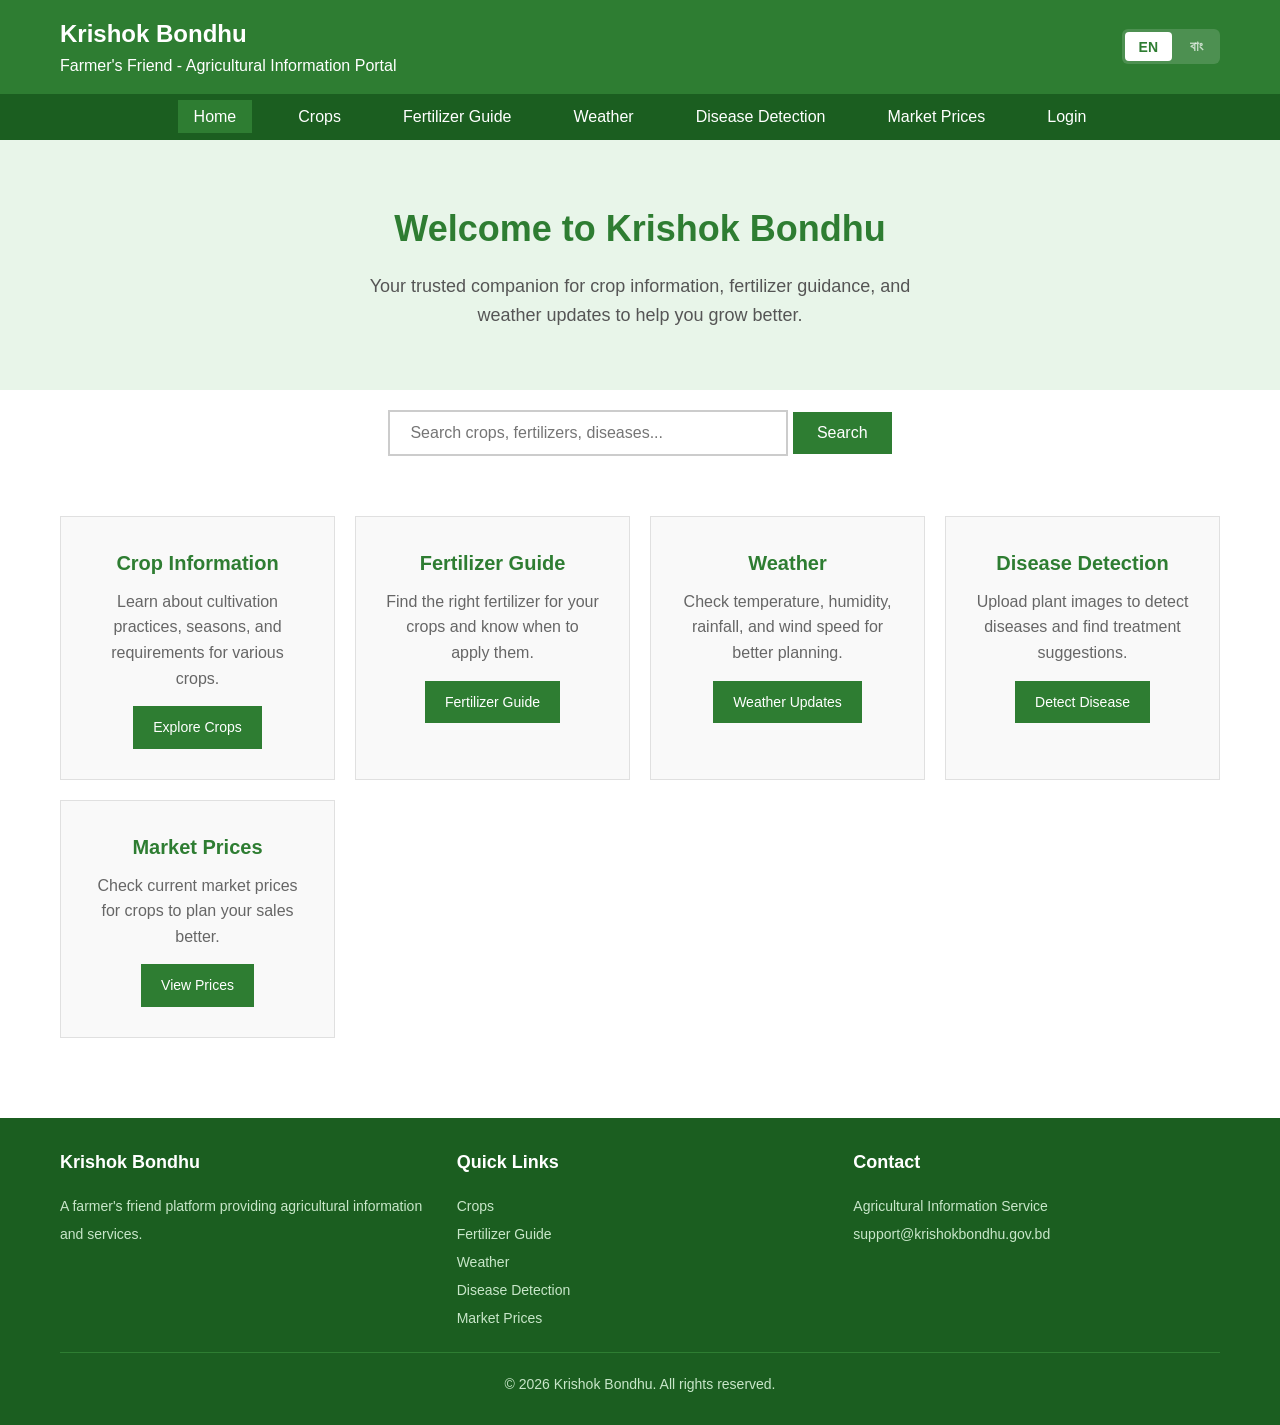
<file: index.html>
<!DOCTYPE html>
<html lang="en">
<head>
    <meta charset="UTF-8">
    <meta name="viewport" content="width=device-width, initial-scale=1.0">
    <title>Krishok Bondhu - Farmer's Friend</title>
    <link rel="stylesheet" href="css/style.css">
</head>
<body>

    <!-- Header -->
    <header class="header">
        <div class="container">
            <div class="header-left">
                <div class="header-logo" data-i18n="site_name">Krishok Bondhu</div>
                <p data-i18n="site_tagline">Farmer's Friend - Agricultural Information Portal</p>
            </div>
            <div class="lang-switcher">
                <button class="lang-btn active" data-lang="en">EN</button>
                <button class="lang-btn" data-lang="bn">বাং</button>
            </div>
        </div>
    </header>

    <!-- Navigation Bar -->
    <nav class="nav">
        <div class="container">
            <ul class="nav-list">
                <li><a href="index.html" data-i18n="nav_home">Home</a></li>
                <li><a href="crops.html" data-i18n="nav_crops">Crops</a></li>
                <li><a href="fertilizer.html" data-i18n="nav_fertilizer">Fertilizer Guide</a></li>
                <li><a href="weather.html" data-i18n="nav_weather">Weather</a></li>
                <li><a href="disease.html" data-i18n="nav_disease">Disease Detection</a></li>
                <li><a href="pricing.html" data-i18n="nav_pricing">Market Prices</a></li>
            </ul>
        </div>
    </nav>

    <!-- Hero Section -->
    <section class="hero">
        <div class="container">
            <h1 data-i18n="hero_title">Welcome to Krishok Bondhu</h1>
            <p data-i18n="hero_subtitle">Your trusted companion for crop information, fertilizer guidance, and weather updates to help you grow better.</p>
        </div>
    </section>

    <!-- Search Box -->
    <section class="search-box">
        <div class="container">
            <input type="text" data-i18n-placeholder="search_placeholder" placeholder="Search crops, fertilizers, diseases...">
            <button data-i18n="search_btn">Search</button>
        </div>
    </section>

    <!-- Feature Cards -->
    <section class="features">
        <div class="container">
            <div class="features-grid">

                <!-- Crop Information Card -->
                <div class="feature-card">
                    <h3 data-i18n="feature_crop_title">Crop Information</h3>
                    <p data-i18n="feature_crop_desc">Learn about cultivation practices, seasons, and requirements for various crops.</p>
                    <a href="crops.html" class="btn" data-i18n="feature_crop_btn">Explore Crops</a>
                </div>

                <!-- Fertilizer Guide Card -->
                <div class="feature-card">
                    <h3 data-i18n="feature_fertilizer_title">Fertilizer Guide</h3>
                    <p data-i18n="feature_fertilizer_desc">Find the right fertilizer for your crops and know when to apply them.</p>
                    <a href="fertilizer.html" class="btn" data-i18n="feature_fertilizer_btn">Fertilizer Guide</a>
                </div>

                <!-- Weather Card -->
                <div class="feature-card">
                    <h3 data-i18n="feature_weather_title">Weather</h3>
                    <p data-i18n="feature_weather_desc">Check temperature, humidity, rainfall, and wind speed for better planning.</p>
                    <a href="weather.html" class="btn" data-i18n="feature_weather_btn">Weather Updates</a>
                </div>

                <!-- Disease Detection Card -->
                <div class="feature-card">
                    <h3 data-i18n="feature_disease_title">Disease Detection</h3>
                    <p data-i18n="feature_disease_desc">Upload plant images to detect diseases and find treatment suggestions.</p>
                    <a href="disease.html" class="btn" data-i18n="feature_disease_btn">Detect Disease</a>
                </div>

                <!-- Market Prices Card -->
                <div class="feature-card">
                    <h3 data-i18n="feature_pricing_title">Market Prices</h3>
                    <p data-i18n="feature_pricing_desc">Check current market prices for crops to plan your sales better.</p>
                    <a href="pricing.html" class="btn" data-i18n="feature_pricing_btn">View Prices</a>
                </div>

            </div>
        </div>
    </section>

    <!-- Footer -->
    <footer class="footer">
        <div class="container">
            <div class="footer-section">
                <h4 data-i18n="site_name">Krishok Bondhu</h4>
                <p data-i18n="footer_desc">A farmer's friend platform providing agricultural information and services.</p>
            </div>
            <div class="footer-section">
                <h4 data-i18n="footer_quick_links">Quick Links</h4>
                <p><a href="crops.html" data-i18n="nav_crops">Crops</a></p>
                <p><a href="fertilizer.html" data-i18n="nav_fertilizer">Fertilizer Guide</a></p>
                <p><a href="weather.html" data-i18n="nav_weather">Weather</a></p>
                <p><a href="disease.html" data-i18n="nav_disease">Disease Detection</a></p>
                <p><a href="pricing.html" data-i18n="nav_pricing">Market Prices</a></p>
            </div>
            <div class="footer-section">
                <h4 data-i18n="footer_contact">Contact</h4>
                <p data-i18n="footer_contact_name">Agricultural Information Service</p>
                <p>support@krishokbondhu.gov.bd</p>
            </div>
        </div>
        <div class="container">
            <div class="footer-bottom" data-i18n="copyright">
                &copy; 2026 Krishok Bondhu. All rights reserved.
            </div>
        </div>
    </footer>

    <script src="js/translations.js"></script>
    <script src="js/i18n.js"></script>
    <script src="js/app.js"></script>
    <script src="js/auth.js"></script>
</body>
</html>
</file>
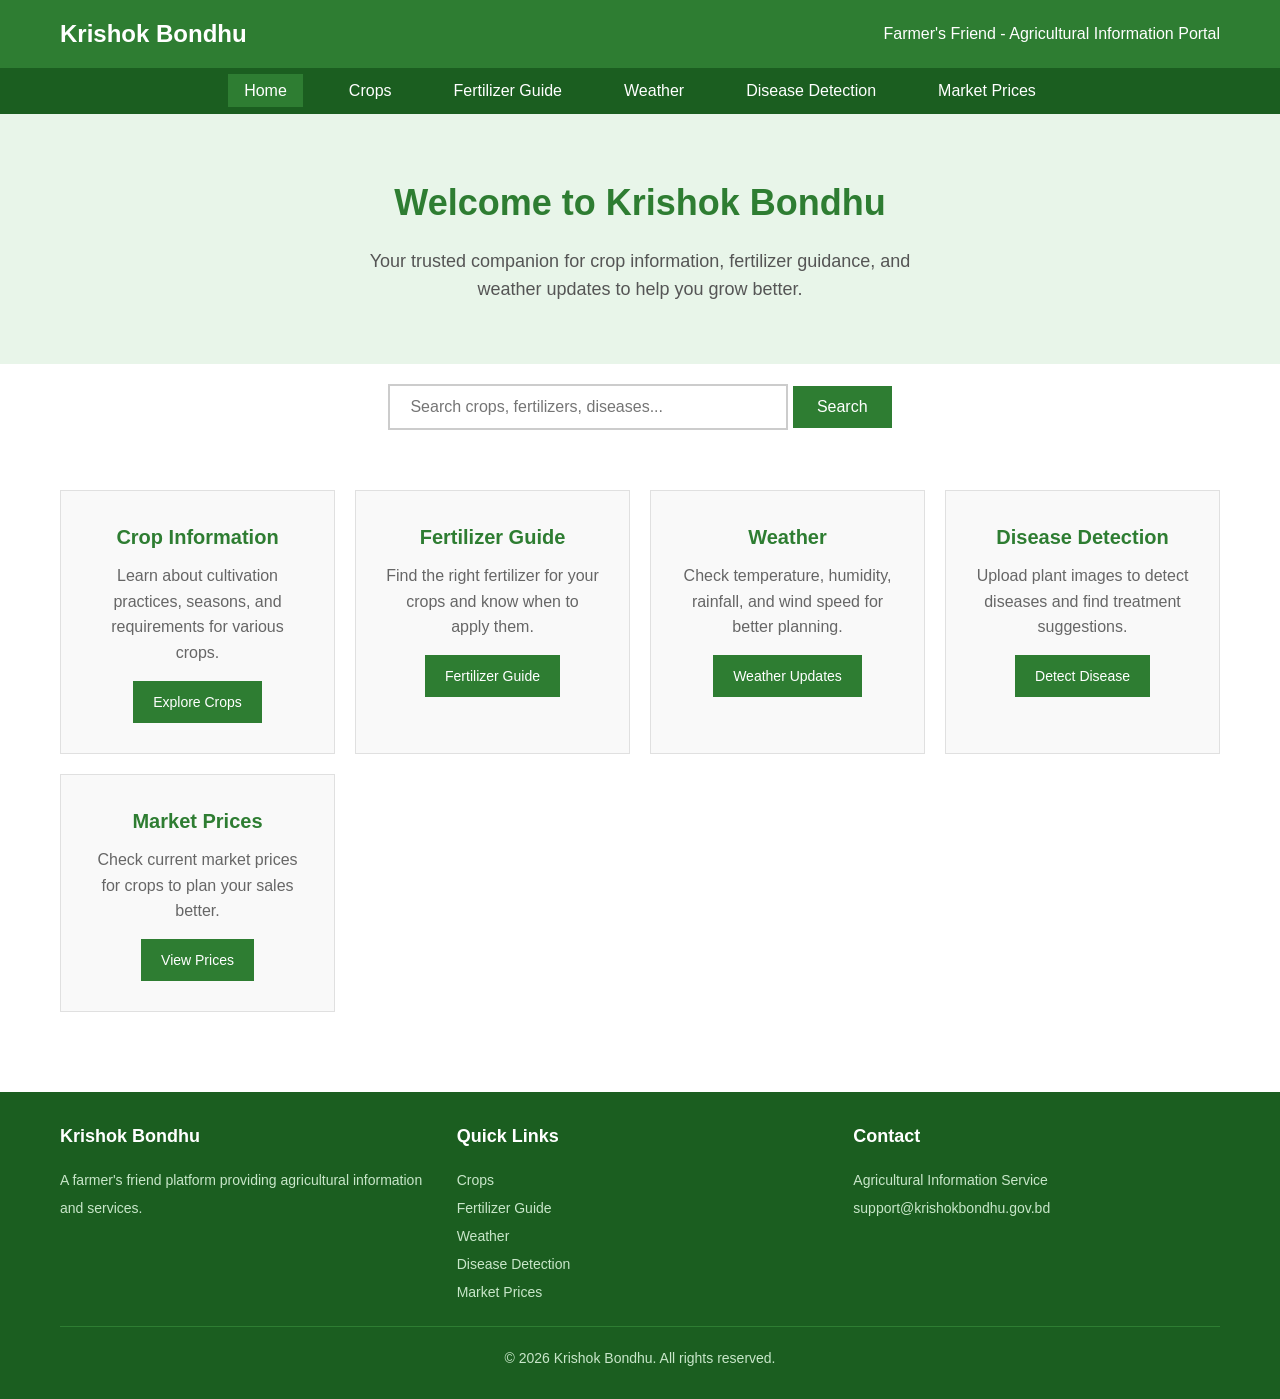
<file: frontend/index.html>
<!DOCTYPE html>
<html lang="en">
<head>
    <meta charset="UTF-8">
    <meta name="viewport" content="width=device-width, initial-scale=1.0">
    <title>Krishok Bondhu - Farmer's Friend</title>
    <link rel="stylesheet" href="css/style.css">
</head>
<body>

    <!-- Header -->
    <header class="header">
        <div class="container">
            <div class="header-logo">Krishok Bondhu</div>
            <p>Farmer's Friend - Agricultural Information Portal</p>
        </div>
    </header>

    <!-- Navigation Bar -->
    <nav class="nav">
        <div class="container">
            <ul class="nav-list">
                <li><a href="index.html">Home</a></li>
                <li><a href="crops.html">Crops</a></li>
                <li><a href="fertilizer.html">Fertilizer Guide</a></li>
                <li><a href="weather.html">Weather</a></li>
                <li><a href="disease.html">Disease Detection</a></li>
                <li><a href="pricing.html">Market Prices</a></li>
            </ul>
        </div>
    </nav>

    <!-- Hero Section -->
    <section class="hero">
        <div class="container">
            <h1>Welcome to Krishok Bondhu</h1>
            <p>Your trusted companion for crop information, fertilizer guidance, and weather updates to help you grow better.</p>
        </div>
    </section>

    <!-- Search Box -->
    <section class="search-box">
        <div class="container">
            <input type="text" placeholder="Search crops, fertilizers, diseases...">
            <button>Search</button>
        </div>
    </section>

    <!-- Feature Cards -->
    <section class="features">
        <div class="container">
            <div class="features-grid">

                <!-- Crop Information Card -->
                <div class="feature-card">
                    <h3>Crop Information</h3>
                    <p>Learn about cultivation practices, seasons, and requirements for various crops.</p>
                    <a href="crops.html" class="btn">Explore Crops</a>
                </div>

                <!-- Fertilizer Guide Card -->
                <div class="feature-card">
                    <h3>Fertilizer Guide</h3>
                    <p>Find the right fertilizer for your crops and know when to apply them.</p>
                    <a href="fertilizer.html" class="btn">Fertilizer Guide</a>
                </div>

                <!-- Weather Card -->
                <div class="feature-card">
                    <h3>Weather</h3>
                    <p>Check temperature, humidity, rainfall, and wind speed for better planning.</p>
                    <a href="weather.html" class="btn">Weather Updates</a>
                </div>

                <!-- Disease Detection Card -->
                <div class="feature-card">
                    <h3>Disease Detection</h3>
                    <p>Upload plant images to detect diseases and find treatment suggestions.</p>
                    <a href="disease.html" class="btn">Detect Disease</a>
                </div>

                <!-- Market Prices Card -->
                <div class="feature-card">
                    <h3>Market Prices</h3>
                    <p>Check current market prices for crops to plan your sales better.</p>
                    <a href="pricing.html" class="btn">View Prices</a>
                </div>

            </div>
        </div>
    </section>

    <!-- Footer -->
    <footer class="footer">
        <div class="container">
            <div class="footer-section">
                <h4>Krishok Bondhu</h4>
                <p>A farmer's friend platform providing agricultural information and services.</p>
            </div>
            <div class="footer-section">
                <h4>Quick Links</h4>
                <p><a href="crops.html">Crops</a></p>
                <p><a href="fertilizer.html">Fertilizer Guide</a></p>
                <p><a href="weather.html">Weather</a></p>
                <p><a href="disease.html">Disease Detection</a></p>
                <p><a href="pricing.html">Market Prices</a></p>
            </div>
            <div class="footer-section">
                <h4>Contact</h4>
                <p>Agricultural Information Service</p>
                <p>support@krishokbondhu.gov.bd</p>
            </div>
        </div>
        <div class="container">
            <div class="footer-bottom">
                &copy; 2026 Krishok Bondhu. All rights reserved.
            </div>
        </div>
    </footer>

    <script src="js/app.js"></script>
</body>
</html>
</file>
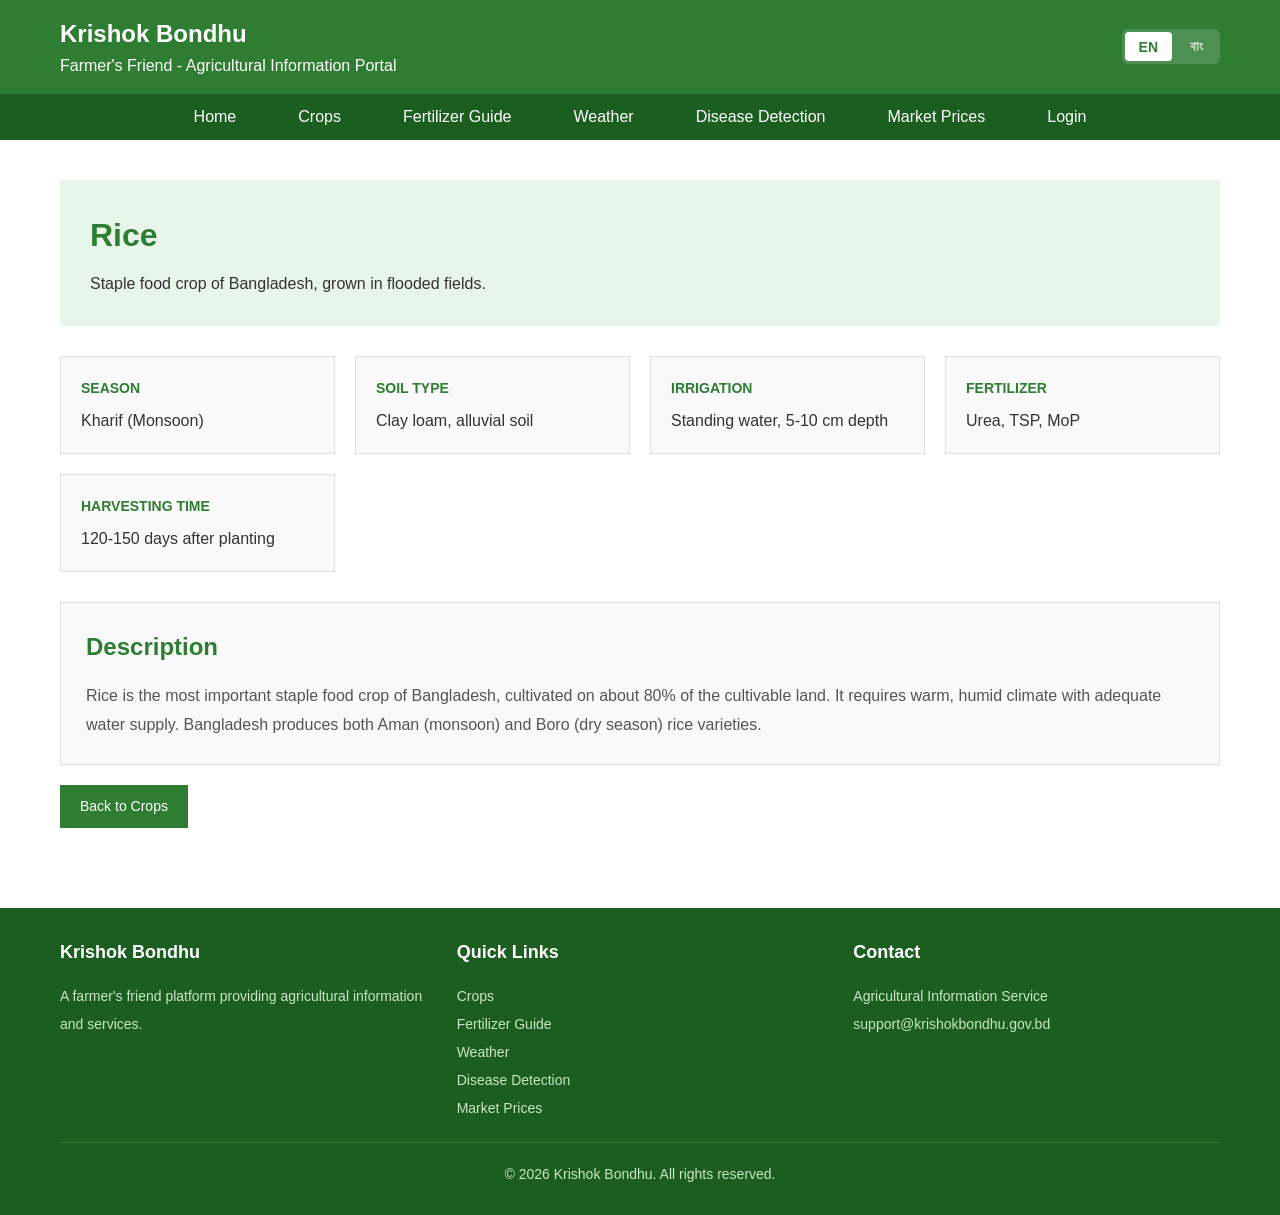
<file: crop.html>
<!DOCTYPE html>
<html lang="en">
<head>
    <meta charset="UTF-8">
    <meta name="viewport" content="width=device-width, initial-scale=1.0">
    <title>Crop Details - Krishok Bondhu</title>
    <link rel="stylesheet" href="css/style.css">
</head>
<body>

    <!-- Header -->
    <header class="header">
        <div class="container">
            <div class="header-left">
                <div class="header-logo" data-i18n="site_name">Krishok Bondhu</div>
                <p data-i18n="site_tagline">Farmer's Friend - Agricultural Information Portal</p>
            </div>
            <div class="lang-switcher">
                <button class="lang-btn active" data-lang="en">EN</button>
                <button class="lang-btn" data-lang="bn">বাং</button>
            </div>
        </div>
    </header>

    <!-- Navigation Bar -->
    <nav class="nav">
        <div class="container">
            <ul class="nav-list">
                <li><a href="index.html" data-i18n="nav_home">Home</a></li>
                <li><a href="crops.html" data-i18n="nav_crops">Crops</a></li>
                <li><a href="fertilizer.html" data-i18n="nav_fertilizer">Fertilizer Guide</a></li>
                <li><a href="weather.html" data-i18n="nav_weather">Weather</a></li>
                <li><a href="disease.html" data-i18n="nav_disease">Disease Detection</a></li>
                <li><a href="pricing.html" data-i18n="nav_pricing">Market Prices</a></li>
            </ul>
        </div>
    </nav>

    <!-- Crop Detail Section (populated by JavaScript) -->
    <section class="crop-detail">
        <div class="container" id="cropDetail">
            <!-- Crop detail content will be loaded here by JavaScript -->
        </div>
    </section>

    <!-- Footer -->
    <footer class="footer">
        <div class="container">
            <div class="footer-section">
                <h4 data-i18n="site_name">Krishok Bondhu</h4>
                <p data-i18n="footer_desc">A farmer's friend platform providing agricultural information and services.</p>
            </div>
            <div class="footer-section">
                <h4 data-i18n="footer_quick_links">Quick Links</h4>
                <p><a href="crops.html" data-i18n="nav_crops">Crops</a></p>
                <p><a href="fertilizer.html" data-i18n="nav_fertilizer">Fertilizer Guide</a></p>
                <p><a href="weather.html" data-i18n="nav_weather">Weather</a></p>
                <p><a href="disease.html" data-i18n="nav_disease">Disease Detection</a></p>
                <p><a href="pricing.html" data-i18n="nav_pricing">Market Prices</a></p>
            </div>
            <div class="footer-section">
                <h4 data-i18n="footer_contact">Contact</h4>
                <p data-i18n="footer_contact_name">Agricultural Information Service</p>
                <p>support@krishokbondhu.gov.bd</p>
            </div>
        </div>
        <div class="container">
            <div class="footer-bottom" data-i18n="copyright">
                &copy; 2026 Krishok Bondhu. All rights reserved.
            </div>
        </div>
    </footer>

    <script src="js/translations.js"></script>
    <script src="js/i18n.js"></script>
    <script src="js/crops.js"></script>
    <script src="js/app.js"></script>
    <script src="js/auth.js"></script>
    <script>
        function renderCropDetail() {
            const urlParams = new URLSearchParams(window.location.search);
            const cropId = urlParams.get('id') || 1;
            const crop = getCropById(cropId);
            const cropDetail = document.getElementById('cropDetail');

            if (crop) {
                const nk = crop.nameKey;
                cropDetail.innerHTML = `
                    <div class="crop-detail-header">
                        <h1>${I18n.t('crop_' + nk)}</h1>
                        <p>${I18n.t('crop_' + nk + '_short')}</p>
                    </div>
                    <div class="crop-info-grid">
                        <div class="crop-info-item">
                            <h4>${I18n.t('crop_season')}</h4>
                            <p>${I18n.t('crop_' + nk + '_season')}</p>
                        </div>
                        <div class="crop-info-item">
                            <h4>${I18n.t('crop_soil_type')}</h4>
                            <p>${I18n.t('crop_' + nk + '_soil')}</p>
                        </div>
                        <div class="crop-info-item">
                            <h4>${I18n.t('crop_irrigation')}</h4>
                            <p>${I18n.t('crop_' + nk + '_irrigation')}</p>
                        </div>
                        <div class="crop-info-item">
                            <h4>${I18n.t('crop_fertilizer')}</h4>
                            <p>${I18n.t('crop_' + nk + '_fertilizer')}</p>
                        </div>
                        <div class="crop-info-item">
                            <h4>${I18n.t('crop_harvest_time')}</h4>
                            <p>${I18n.t('crop_' + nk + '_harvest')}</p>
                        </div>
                    </div>
                    <div class="crop-description">
                        <h2>${I18n.t('crop_description')}</h2>
                        <p>${I18n.t('crop_' + nk + '_desc')}</p>
                    </div>
                    <div style="margin-top: 20px;">
                        <a href="crops.html" class="btn" data-i18n="crop_back">${I18n.t('crop_back')}</a>
                    </div>
                `;
            } else {
                cropDetail.innerHTML = `
                    <div class="crop-detail-header">
                        <h1>${I18n.t('crop_not_found')}</h1>
                        <p>${I18n.t('crop_not_found_desc')}</p>
                    </div>
                    <a href="crops.html" class="btn" data-i18n="crop_back">${I18n.t('crop_back')}</a>
                `;
            }
        }

        document.addEventListener('DOMContentLoaded', renderCropDetail);

        function onLanguageChange() {
            renderCropDetail();
        }
    </script>
</body>
</html>
</file>
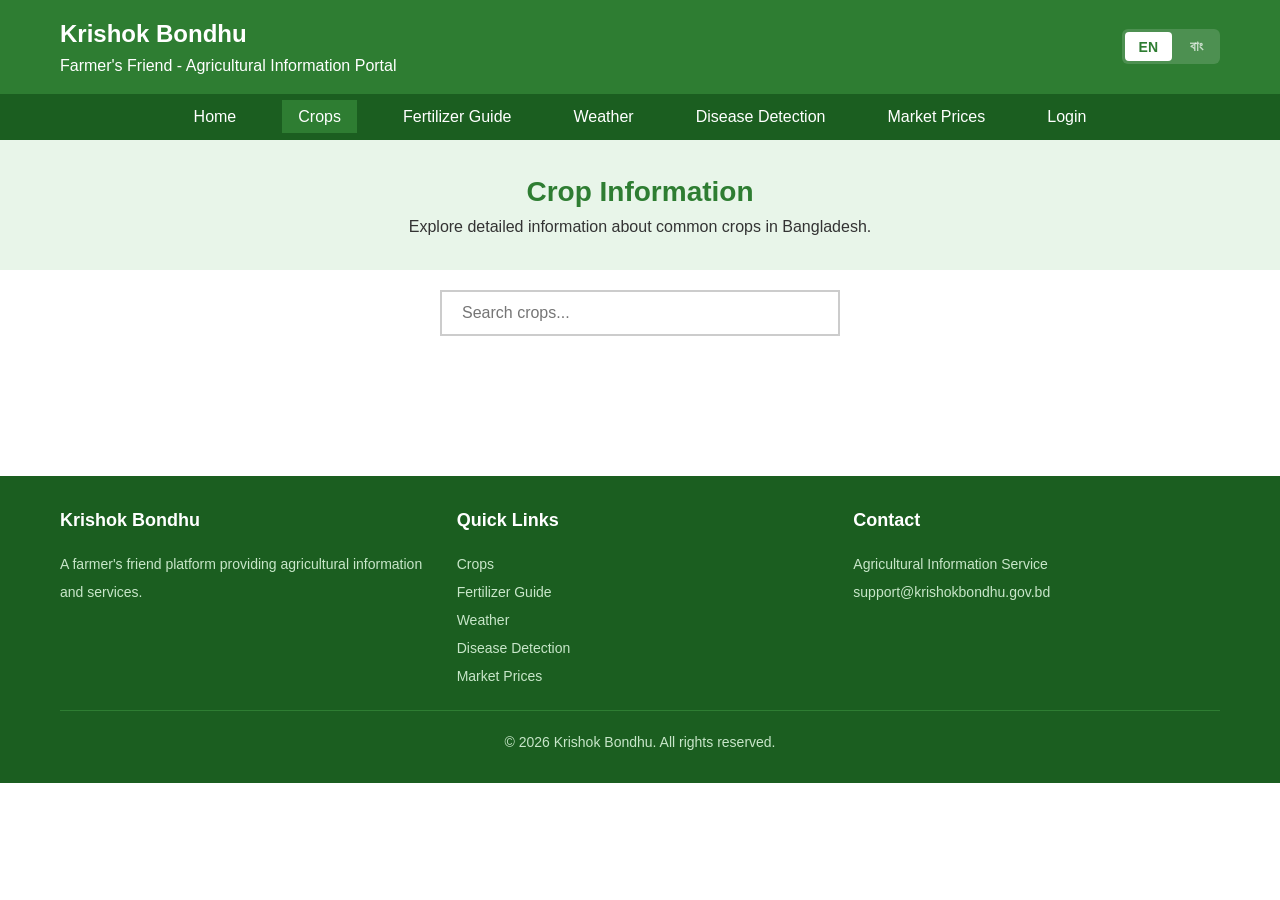
<file: crops.html>
<!DOCTYPE html>
<html lang="en">
<head>
    <meta charset="UTF-8">
    <meta name="viewport" content="width=device-width, initial-scale=1.0">
    <title>Crops - Krishok Bondhu</title>
    <link rel="stylesheet" href="css/style.css">
</head>
<body>

    <!-- Header -->
    <header class="header">
        <div class="container">
            <div class="header-left">
                <div class="header-logo" data-i18n="site_name">Krishok Bondhu</div>
                <p data-i18n="site_tagline">Farmer's Friend - Agricultural Information Portal</p>
            </div>
            <div class="lang-switcher">
                <button class="lang-btn active" data-lang="en">EN</button>
                <button class="lang-btn" data-lang="bn">বাং</button>
            </div>
        </div>
    </header>

    <!-- Navigation Bar -->
    <nav class="nav">
        <div class="container">
            <ul class="nav-list">
                <li><a href="index.html" data-i18n="nav_home">Home</a></li>
                <li><a href="crops.html" data-i18n="nav_crops">Crops</a></li>
                <li><a href="fertilizer.html" data-i18n="nav_fertilizer">Fertilizer Guide</a></li>
                <li><a href="weather.html" data-i18n="nav_weather">Weather</a></li>
                <li><a href="disease.html" data-i18n="nav_disease">Disease Detection</a></li>
                <li><a href="pricing.html" data-i18n="nav_pricing">Market Prices</a></li>
            </ul>
        </div>
    </nav>

    <!-- Page Header -->
    <section class="page-header">
        <div class="container">
            <h1 data-i18n="crops_title">Crop Information</h1>
            <p data-i18n="crops_subtitle">Explore detailed information about common crops in Bangladesh.</p>
        </div>
    </section>

    <!-- Search Box -->
    <section class="search-box">
        <div class="container">
            <input type="text" id="cropSearch" data-i18n-placeholder="search_crops_placeholder" placeholder="Search crops...">
        </div>
    </section>

    <!-- Crop Grid (populated by JavaScript) -->
    <section class="crops-section">
        <div class="container">
            <div class="crops-grid" id="cropsGrid">
                <!-- Crop cards will be loaded here by JavaScript -->
            </div>
        </div>
    </section>

    <!-- Footer -->
    <footer class="footer">
        <div class="container">
            <div class="footer-section">
                <h4 data-i18n="site_name">Krishok Bondhu</h4>
                <p data-i18n="footer_desc">A farmer's friend platform providing agricultural information and services.</p>
            </div>
            <div class="footer-section">
                <h4 data-i18n="footer_quick_links">Quick Links</h4>
                <p><a href="crops.html" data-i18n="nav_crops">Crops</a></p>
                <p><a href="fertilizer.html" data-i18n="nav_fertilizer">Fertilizer Guide</a></p>
                <p><a href="weather.html" data-i18n="nav_weather">Weather</a></p>
                <p><a href="disease.html" data-i18n="nav_disease">Disease Detection</a></p>
                <p><a href="pricing.html" data-i18n="nav_pricing">Market Prices</a></p>
            </div>
            <div class="footer-section">
                <h4 data-i18n="footer_contact">Contact</h4>
                <p data-i18n="footer_contact_name">Agricultural Information Service</p>
                <p>support@krishokbondhu.gov.bd</p>
            </div>
        </div>
        <div class="container">
            <div class="footer-bottom" data-i18n="copyright">
                &copy; 2026 Krishok Bondhu. All rights reserved.
            </div>
        </div>
    </footer>

    <script src="js/translations.js"></script>
    <script src="js/i18n.js"></script>
    <script src="js/app.js"></script>
    <script src="js/auth.js"></script>
    <script>
        function renderCropCards() {
            const cropsGrid = document.getElementById('cropsGrid');
            cropsGrid.innerHTML = '';
            const lang = I18n.currentLang;
            const crops = getAllCrops();

            crops.forEach(crop => {
                const card = document.createElement('div');
                card.className = 'crop-card';
                const nameKey = 'crop_' + crop.nameKey + '_short';
                card.innerHTML = `
                    <div class="crop-card-image">[ Image Placeholder ]</div>
                    <div class="crop-card-content">
                        <h3>${I18n.t('crop_' + crop.nameKey)}</h3>
                        <p>${I18n.t(nameKey)}</p>
                        <a href="crop.html?id=${crop.id}" class="btn" data-i18n="crops_view_details">View Details</a>
                    </div>
                `;
                cropsGrid.appendChild(card);
            });
        }

        document.addEventListener('DOMContentLoaded', renderCropCards);

        function onLanguageChange() {
            renderCropCards();
        }
    </script>
</body>
</html>
</file>
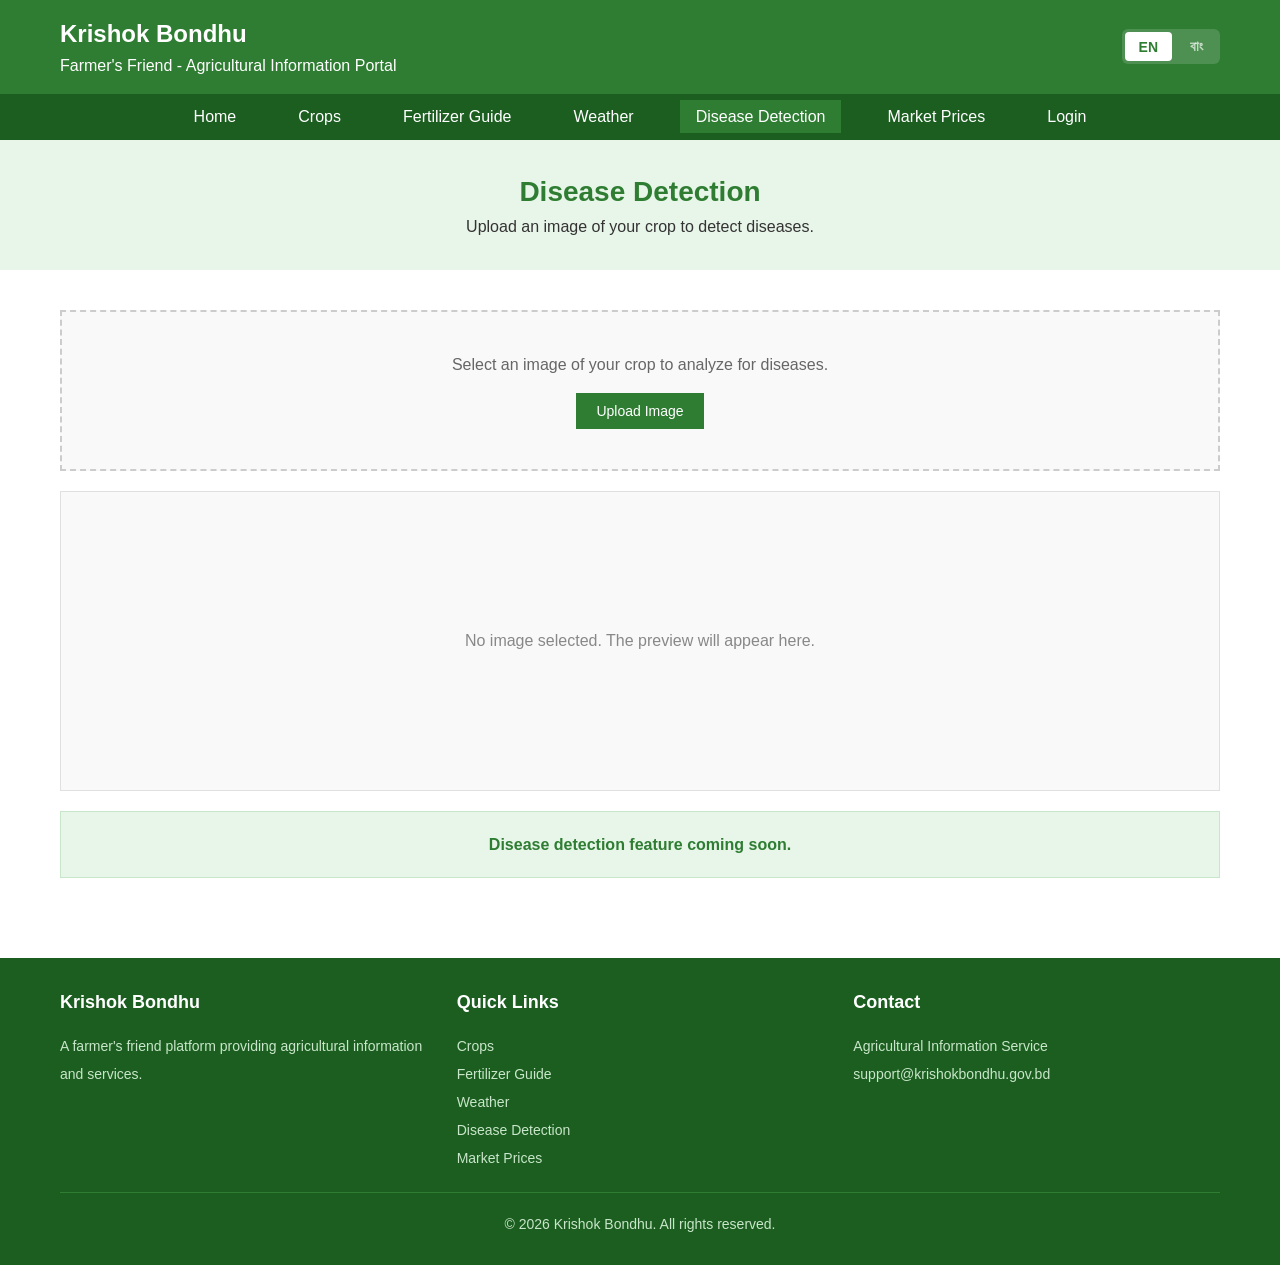
<file: disease.html>
<!DOCTYPE html>
<html lang="en">
<head>
    <meta charset="UTF-8">
    <meta name="viewport" content="width=device-width, initial-scale=1.0">
    <title>Disease Detection - Krishok Bondhu</title>
    <link rel="stylesheet" href="css/style.css">
</head>
<body>

    <!-- Header -->
    <header class="header">
        <div class="container">
            <div class="header-left">
                <div class="header-logo" data-i18n="site_name">Krishok Bondhu</div>
                <p data-i18n="site_tagline">Farmer's Friend - Agricultural Information Portal</p>
            </div>
            <div class="lang-switcher">
                <button class="lang-btn active" data-lang="en">EN</button>
                <button class="lang-btn" data-lang="bn">বাং</button>
            </div>
        </div>
    </header>

    <!-- Navigation Bar -->
    <nav class="nav">
        <div class="container">
            <ul class="nav-list">
                <li><a href="index.html" data-i18n="nav_home">Home</a></li>
                <li><a href="crops.html" data-i18n="nav_crops">Crops</a></li>
                <li><a href="fertilizer.html" data-i18n="nav_fertilizer">Fertilizer Guide</a></li>
                <li><a href="weather.html" data-i18n="nav_weather">Weather</a></li>
                <li><a href="disease.html" data-i18n="nav_disease">Disease Detection</a></li>
                <li><a href="pricing.html" data-i18n="nav_pricing">Market Prices</a></li>
            </ul>
        </div>
    </nav>

    <!-- Page Header -->
    <section class="page-header">
        <div class="container">
            <h1 data-i18n="disease_title">Disease Detection</h1>
            <p data-i18n="disease_subtitle">Upload an image of your crop to detect diseases.</p>
        </div>
    </section>

    <!-- Disease Section -->
    <section class="disease-section">
        <div class="container">

            <!-- Upload Area -->
            <div class="upload-area">
                <p data-i18n="disease_upload_text">Select an image of your crop to analyze for diseases.</p>
                <input type="file" id="diseaseImageInput" accept="image/*" onchange="previewImage(event)" style="display: none;">
                <button class="btn" type="button" onclick="document.getElementById('diseaseImageInput').click()" data-i18n="disease_upload_btn">Upload Image</button>
            </div>

            <!-- Preview Area (uses JS preview) -->
            <div class="preview-area" id="previewArea">
                <p data-i18n="disease_preview_text">No image selected. The preview will appear here.</p>
            </div>

            <!-- Message about coming soon feature -->
            <div class="disease-message">
                <p><strong data-i18n="disease_coming_soon">Disease detection feature coming soon.</strong></p>
            </div>

        </div>
    </section>

    <!-- Footer -->
    <footer class="footer">
        <div class="container">
            <div class="footer-section">
                <h4 data-i18n="site_name">Krishok Bondhu</h4>
                <p data-i18n="footer_desc">A farmer's friend platform providing agricultural information and services.</p>
            </div>
            <div class="footer-section">
                <h4 data-i18n="footer_quick_links">Quick Links</h4>
                <p><a href="crops.html" data-i18n="nav_crops">Crops</a></p>
                <p><a href="fertilizer.html" data-i18n="nav_fertilizer">Fertilizer Guide</a></p>
                <p><a href="weather.html" data-i18n="nav_weather">Weather</a></p>
                <p><a href="disease.html" data-i18n="nav_disease">Disease Detection</a></p>
                <p><a href="pricing.html" data-i18n="nav_pricing">Market Prices</a></p>
            </div>
            <div class="footer-section">
                <h4 data-i18n="footer_contact">Contact</h4>
                <p data-i18n="footer_contact_name">Agricultural Information Service</p>
                <p>support@krishokbondhu.gov.bd</p>
            </div>
        </div>
        <div class="container">
            <div class="footer-bottom" data-i18n="copyright">
                &copy; 2026 Krishok Bondhu. All rights reserved.
            </div>
        </div>
    </footer>

    <script src="js/translations.js"></script>
    <script src="js/i18n.js"></script>
    <script src="js/app.js"></script>
    <script src="js/auth.js"></script>
    <script>
        function previewImage(event) {
            const file = event.target.files[0];
            const previewArea = document.getElementById('previewArea');

            if (file) {
                const reader = new FileReader();
                reader.onload = function(e) {
                    previewArea.innerHTML = `<img src="${e.target.result}" alt="Uploaded image preview">`;
                };
                reader.readAsDataURL(file);
            } else {
                previewArea.innerHTML = '<p data-i18n="disease_preview_text">' + I18n.t('disease_preview_text') + '</p>';
            }
        }
    </script>
</body>
</html>
</file>
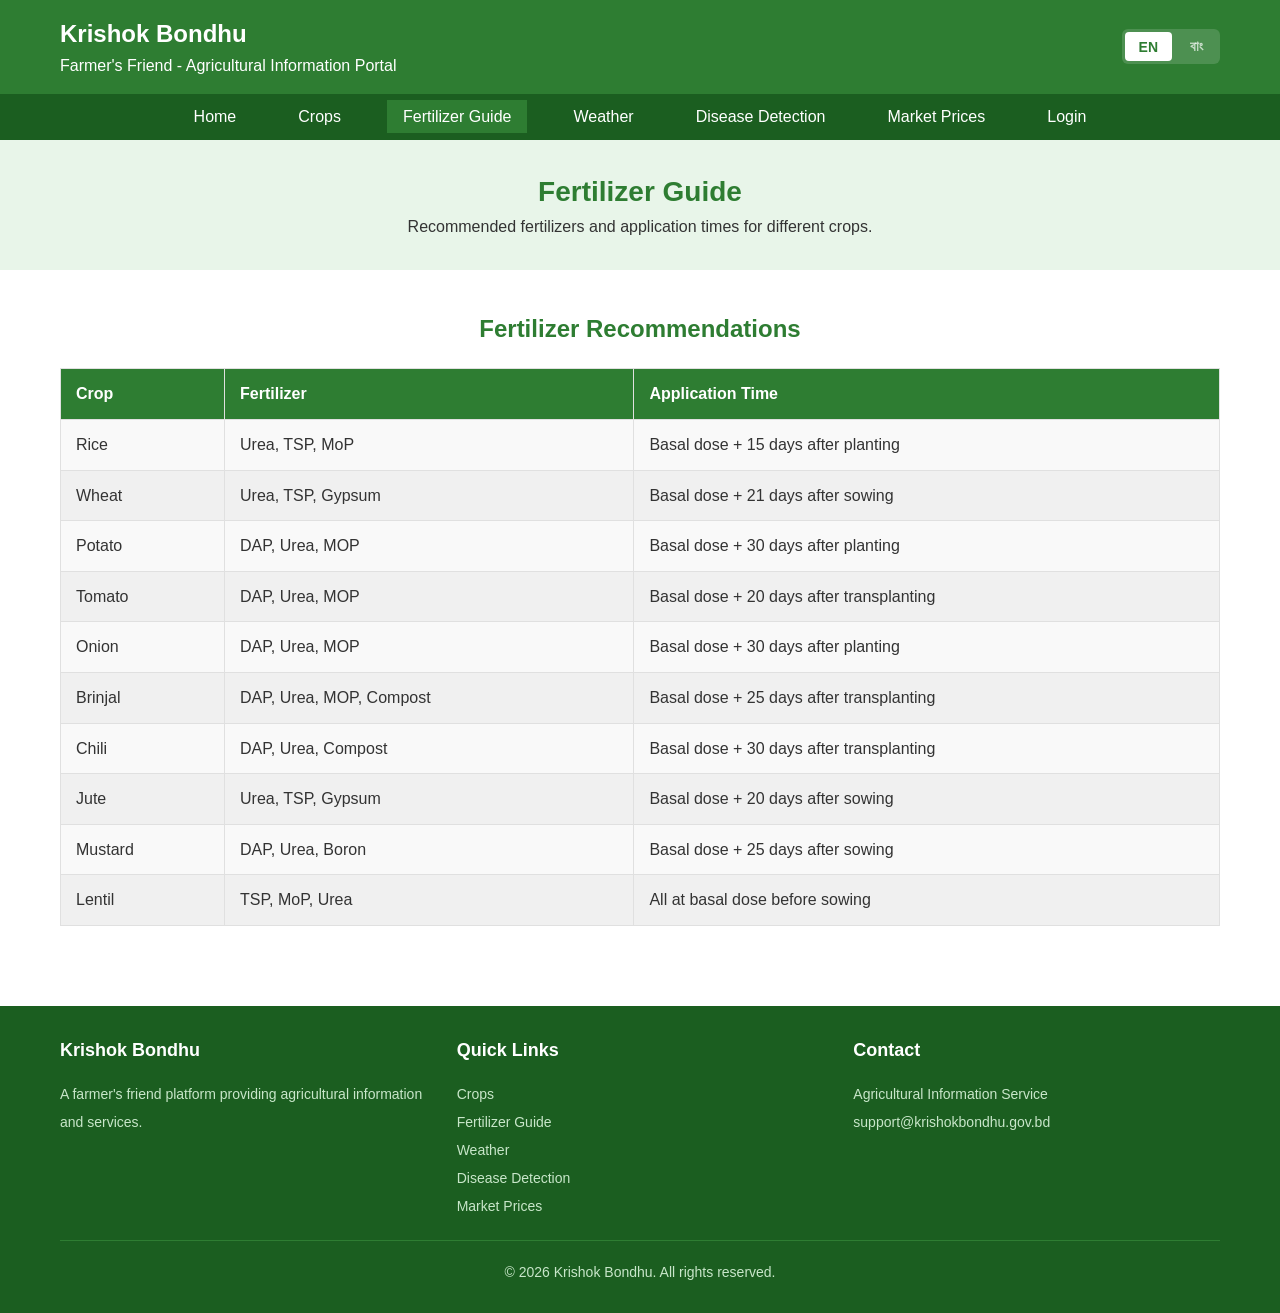
<file: fertilizer.html>
<!DOCTYPE html>
<html lang="en">
<head>
    <meta charset="UTF-8">
    <meta name="viewport" content="width=device-width, initial-scale=1.0">
    <title>Fertilizer Guide - Krishok Bondhu</title>
    <link rel="stylesheet" href="css/style.css">
</head>
<body>

    <!-- Header -->
    <header class="header">
        <div class="container">
            <div class="header-left">
                <div class="header-logo" data-i18n="site_name">Krishok Bondhu</div>
                <p data-i18n="site_tagline">Farmer's Friend - Agricultural Information Portal</p>
            </div>
            <div class="lang-switcher">
                <button class="lang-btn active" data-lang="en">EN</button>
                <button class="lang-btn" data-lang="bn">বাং</button>
            </div>
        </div>
    </header>

    <!-- Navigation Bar -->
    <nav class="nav">
        <div class="container">
            <ul class="nav-list">
                <li><a href="index.html" data-i18n="nav_home">Home</a></li>
                <li><a href="crops.html" data-i18n="nav_crops">Crops</a></li>
                <li><a href="fertilizer.html" data-i18n="nav_fertilizer">Fertilizer Guide</a></li>
                <li><a href="weather.html" data-i18n="nav_weather">Weather</a></li>
                <li><a href="disease.html" data-i18n="nav_disease">Disease Detection</a></li>
                <li><a href="pricing.html" data-i18n="nav_pricing">Market Prices</a></li>
            </ul>
        </div>
    </nav>

    <!-- Page Header -->
    <section class="page-header">
        <div class="container">
            <h1 data-i18n="fertilizer_title">Fertilizer Guide</h1>
            <p data-i18n="fertilizer_subtitle">Recommended fertilizers and application times for different crops.</p>
        </div>
    </section>

    <!-- Fertilizer Table -->
    <section class="table-section">
        <div class="container">
            <h2 data-i18n="fertilizer_heading">Fertilizer Recommendations</h2>
            <div class="table-container">
                <table>
                    <thead>
                        <tr>
                            <th data-i18n="fertilizer_th_crop">Crop</th>
                            <th data-i18n="fertilizer_th_fertilizer">Fertilizer</th>
                            <th data-i18n="fertilizer_th_time">Application Time</th>
                        </tr>
                    </thead>
                    <tbody>
                        <tr>
                            <td data-i18n="fert_rice">Rice</td>
                            <td data-i18n="fert_rice_fert">Urea, TSP, MoP</td>
                            <td data-i18n="fert_rice_time">Basal dose + 15 days after planting</td>
                        </tr>
                        <tr>
                            <td data-i18n="fert_wheat">Wheat</td>
                            <td data-i18n="fert_wheat_fert">Urea, TSP, Gypsum</td>
                            <td data-i18n="fert_wheat_time">Basal dose + 21 days after sowing</td>
                        </tr>
                        <tr>
                            <td data-i18n="fert_potato">Potato</td>
                            <td data-i18n="fert_potato_fert">DAP, Urea, MOP</td>
                            <td data-i18n="fert_potato_time">Basal dose + 30 days after planting</td>
                        </tr>
                        <tr>
                            <td data-i18n="fert_tomato">Tomato</td>
                            <td data-i18n="fert_tomato_fert">DAP, Urea, MOP</td>
                            <td data-i18n="fert_tomato_time">Basal dose + 20 days after transplanting</td>
                        </tr>
                        <tr>
                            <td data-i18n="fert_onion">Onion</td>
                            <td data-i18n="fert_onion_fert">DAP, Urea, MOP</td>
                            <td data-i18n="fert_onion_time">Basal dose + 30 days after planting</td>
                        </tr>
                        <tr>
                            <td data-i18n="fert_brinjal">Brinjal</td>
                            <td data-i18n="fert_brinjal_fert">DAP, Urea, MOP, Compost</td>
                            <td data-i18n="fert_brinjal_time">Basal dose + 25 days after transplanting</td>
                        </tr>
                        <tr>
                            <td data-i18n="fert_chili">Chili</td>
                            <td data-i18n="fert_chili_fert">DAP, Urea, Compost</td>
                            <td data-i18n="fert_chili_time">Basal dose + 30 days after transplanting</td>
                        </tr>
                        <tr>
                            <td data-i18n="fert_jute">Jute</td>
                            <td data-i18n="fert_jute_fert">Urea, TSP, Gypsum</td>
                            <td data-i18n="fert_jute_time">Basal dose + 20 days after sowing</td>
                        </tr>
                        <tr>
                            <td data-i18n="fert_mustard">Mustard</td>
                            <td data-i18n="fert_mustard_fert">DAP, Urea, Boron</td>
                            <td data-i18n="fert_mustard_time">Basal dose + 25 days after sowing</td>
                        </tr>
                        <tr>
                            <td data-i18n="fert_lentil">Lentil</td>
                            <td data-i18n="fert_lentil_fert">TSP, MoP, Urea</td>
                            <td data-i18n="fert_lentil_time">All at basal dose before sowing</td>
                        </tr>
                    </tbody>
                </table>
            </div>
        </div>
    </section>

    <!-- Footer -->
    <footer class="footer">
        <div class="container">
            <div class="footer-section">
                <h4 data-i18n="site_name">Krishok Bondhu</h4>
                <p data-i18n="footer_desc">A farmer's friend platform providing agricultural information and services.</p>
            </div>
            <div class="footer-section">
                <h4 data-i18n="footer_quick_links">Quick Links</h4>
                <p><a href="crops.html" data-i18n="nav_crops">Crops</a></p>
                <p><a href="fertilizer.html" data-i18n="nav_fertilizer">Fertilizer Guide</a></p>
                <p><a href="weather.html" data-i18n="nav_weather">Weather</a></p>
                <p><a href="disease.html" data-i18n="nav_disease">Disease Detection</a></p>
                <p><a href="pricing.html" data-i18n="nav_pricing">Market Prices</a></p>
            </div>
            <div class="footer-section">
                <h4 data-i18n="footer_contact">Contact</h4>
                <p data-i18n="footer_contact_name">Agricultural Information Service</p>
                <p>support@krishokbondhu.gov.bd</p>
            </div>
        </div>
        <div class="container">
            <div class="footer-bottom" data-i18n="copyright">
                &copy; 2026 Krishok Bondhu. All rights reserved.
            </div>
        </div>
    </footer>

    <script src="js/translations.js"></script>
    <script src="js/i18n.js"></script>
    <script src="js/app.js"></script>
    <script src="js/auth.js"></script>
</body>
</html>
</file>
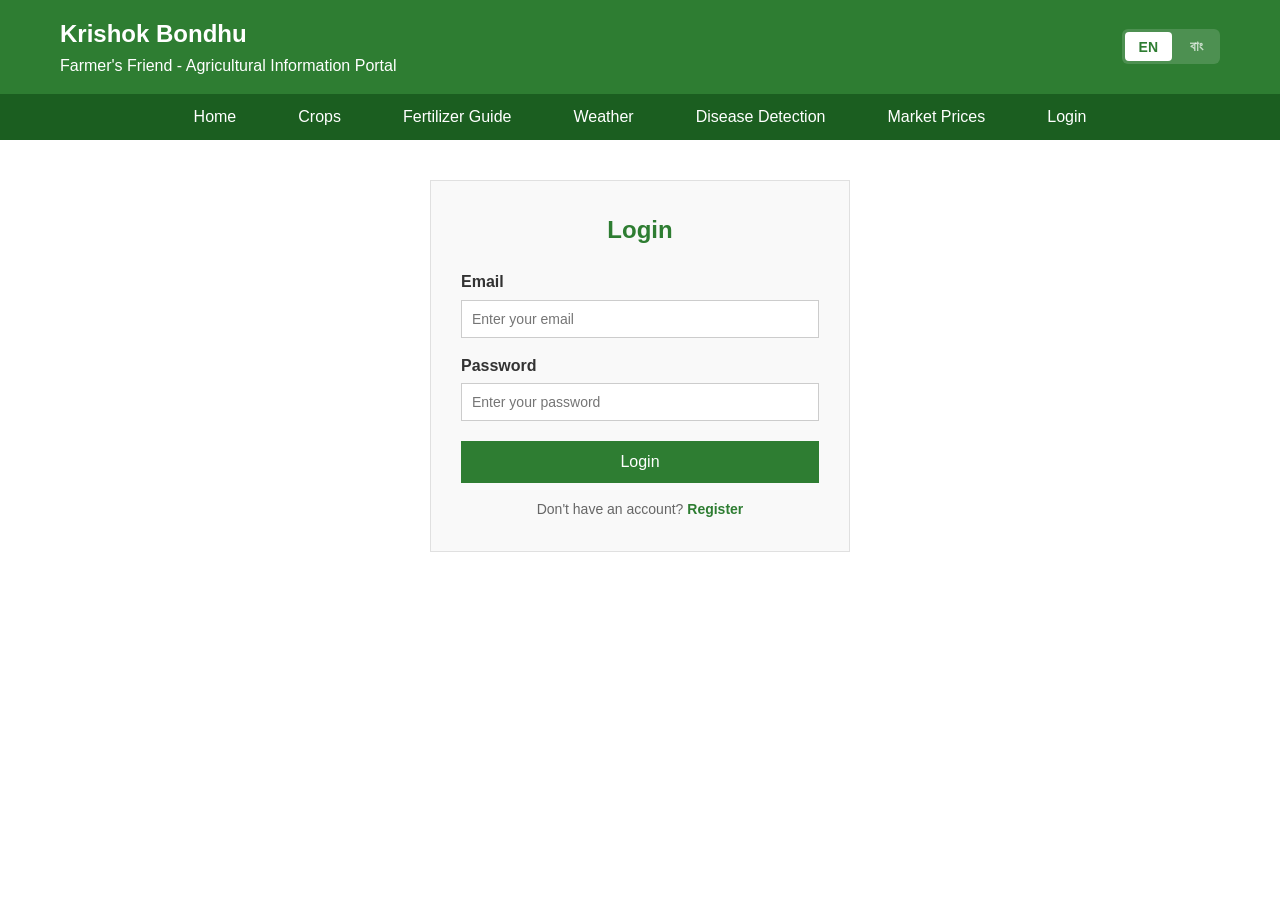
<file: login.html>
<!DOCTYPE html>
<html lang="en">
<head>
    <meta charset="UTF-8">
    <meta name="viewport" content="width=device-width, initial-scale=1.0">
    <title>Login - Krishok Bondhu</title>
    <link rel="stylesheet" href="css/style.css">
</head>
<body>

    <!-- Header -->
    <header class="header">
        <div class="container">
            <div class="header-left">
                <div class="header-logo" data-i18n="site_name">Krishok Bondhu</div>
                <p data-i18n="site_tagline">Farmer's Friend - Agricultural Information Portal</p>
            </div>
            <div class="lang-switcher">
                <button class="lang-btn active" data-lang="en">EN</button>
                <button class="lang-btn" data-lang="bn">বাং</button>
            </div>
        </div>
    </header>

    <!-- Navigation Bar -->
    <nav class="nav">
        <div class="container">
            <ul class="nav-list">
                <li><a href="index.html" data-i18n="nav_home">Home</a></li>
                <li><a href="crops.html" data-i18n="nav_crops">Crops</a></li>
                <li><a href="fertilizer.html" data-i18n="nav_fertilizer">Fertilizer Guide</a></li>
                <li><a href="weather.html" data-i18n="nav_weather">Weather</a></li>
                <li><a href="disease.html" data-i18n="nav_disease">Disease Detection</a></li>
                <li><a href="pricing.html" data-i18n="nav_pricing">Market Prices</a></li>
            </ul>
        </div>
    </nav>

    <!-- Auth Form -->
    <section class="auth-section">
        <div class="container">
            <div class="auth-card">
                <h2 data-i18n="login_title">Login</h2>
                <div id="auth-error" class="auth-error" style="display:none;"></div>
                <form id="loginForm">
                    <div class="form-group">
                        <label for="email" data-i18n="auth_email">Email</label>
                        <input type="email" id="email" required data-i18n-placeholder="auth_email_placeholder" placeholder="Enter your email">
                    </div>
                    <div class="form-group">
                        <label for="password" data-i18n="auth_password">Password</label>
                        <input type="password" id="password" required data-i18n-placeholder="auth_password_placeholder" placeholder="Enter your password">
                    </div>
                    <button type="submit" class="btn auth-btn" data-i18n="login_btn">Login</button>
                </form>
                <p class="auth-switch">
                    <span data-i18n="login_no_account">Don't have an account?</span>
                    <a href="register.html" data-i18n="login_register_link">Register</a>
                </p>
            </div>
        </div>
    </section>

    <script src="js/translations.js"></script>
    <script src="js/i18n.js"></script>
    <script src="js/app.js"></script>
    <script src="js/auth.js"></script>
    <script>
        document.getElementById('loginForm').addEventListener('submit', async function(e) {
            e.preventDefault();
            const errorDiv = document.getElementById('auth-error');
            errorDiv.style.display = 'none';

            const email = document.getElementById('email').value;
            const password = document.getElementById('password').value;

            try {
                const res = await fetch('/api/login', {
                    method: 'POST',
                    headers: { 'Content-Type': 'application/json' },
                    body: JSON.stringify({ email, password }),
                });
                const data = await res.json();
                if (!res.ok) {
                    errorDiv.textContent = data.detail || 'Login failed';
                    errorDiv.style.display = 'block';
                    return;
                }
                Auth.saveSession(data.token, data.user);
                window.location.href = 'index.html';
            } catch (err) {
                errorDiv.textContent = 'Network error. Please try again.';
                errorDiv.style.display = 'block';
            }
        });
    </script>
</body>
</html>
</file>
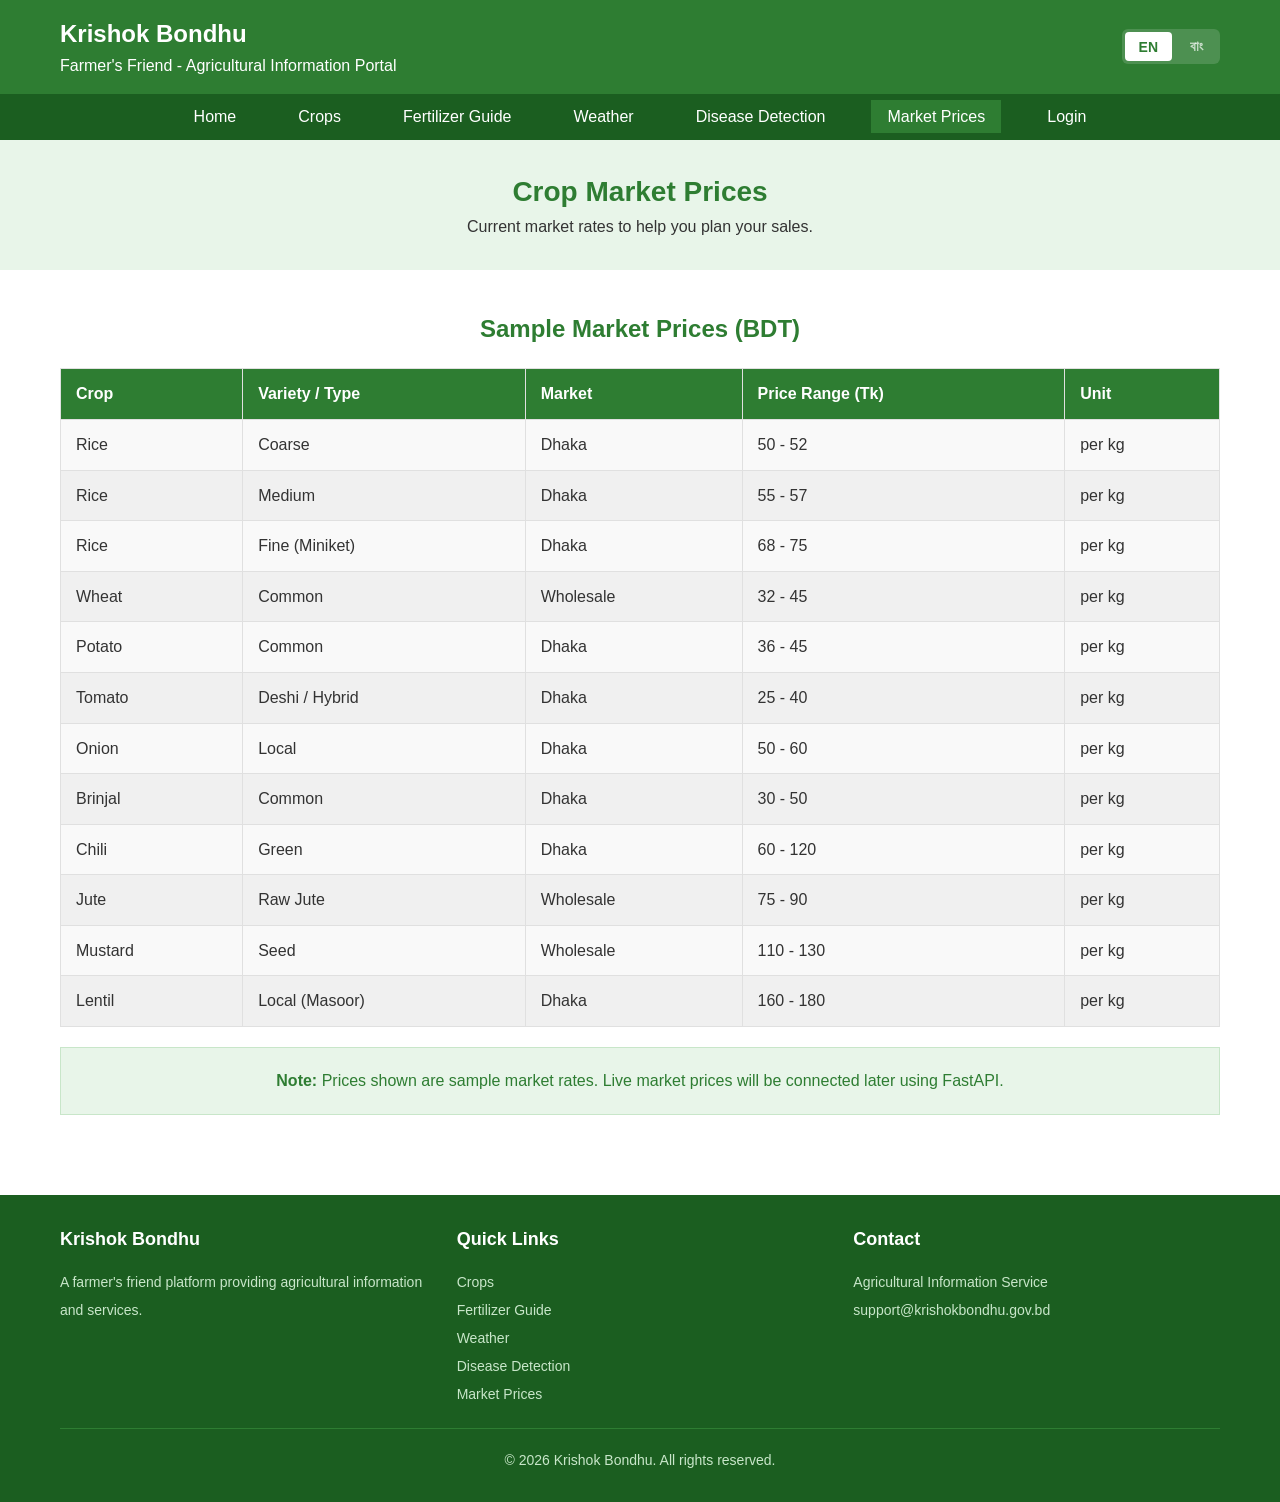
<file: pricing.html>
<!DOCTYPE html>
<html lang="en">
<head>
    <meta charset="UTF-8">
    <meta name="viewport" content="width=device-width, initial-scale=1.0">
    <title>Market Prices - Krishok Bondhu</title>
    <link rel="stylesheet" href="css/style.css">
</head>
<body>

    <!-- Header -->
    <header class="header">
        <div class="container">
            <div class="header-left">
                <div class="header-logo" data-i18n="site_name">Krishok Bondhu</div>
                <p data-i18n="site_tagline">Farmer's Friend - Agricultural Information Portal</p>
            </div>
            <div class="lang-switcher">
                <button class="lang-btn active" data-lang="en">EN</button>
                <button class="lang-btn" data-lang="bn">বাং</button>
            </div>
        </div>
    </header>

    <!-- Navigation Bar -->
    <nav class="nav">
        <div class="container">
            <ul class="nav-list">
                <li><a href="index.html" data-i18n="nav_home">Home</a></li>
                <li><a href="crops.html" data-i18n="nav_crops">Crops</a></li>
                <li><a href="fertilizer.html" data-i18n="nav_fertilizer">Fertilizer Guide</a></li>
                <li><a href="weather.html" data-i18n="nav_weather">Weather</a></li>
                <li><a href="disease.html" data-i18n="nav_disease">Disease Detection</a></li>
                <li><a href="pricing.html" data-i18n="nav_pricing">Market Prices</a></li>
            </ul>
        </div>
    </nav>

    <!-- Page Header -->
    <section class="page-header">
        <div class="container">
            <h1 data-i18n="pricing_title">Crop Market Prices</h1>
            <p data-i18n="pricing_subtitle">Current market rates to help you plan your sales.</p>
        </div>
    </section>

    <!-- Market Price Table -->
    <section class="table-section">
        <div class="container">
            <h2 data-i18n="pricing_heading">Sample Market Prices (BDT)</h2>
            <div class="table-container">
                <table>
                    <thead>
                        <tr>
                            <th data-i18n="pricing_th_crop">Crop</th>
                            <th data-i18n="pricing_th_variety">Variety / Type</th>
                            <th data-i18n="pricing_th_market">Market</th>
                            <th data-i18n="pricing_th_price">Price Range (Tk)</th>
                            <th data-i18n="pricing_th_unit">Unit</th>
                        </tr>
                    </thead>
                    <tbody>
                        <tr>
                            <td data-i18n="price_rice_coarse">Rice</td>
                            <td data-i18n="price_rice_coarse_variety">Coarse</td>
                            <td data-i18n="price_rice_coarse_market">Dhaka</td>
                            <td data-i18n="price_rice_coarse_range">50 - 52</td>
                            <td data-i18n="price_rice_coarse_unit">per kg</td>
                        </tr>
                        <tr>
                            <td data-i18n="price_rice_medium">Rice</td>
                            <td data-i18n="price_rice_medium_variety">Medium</td>
                            <td data-i18n="price_rice_medium_market">Dhaka</td>
                            <td data-i18n="price_rice_medium_range">55 - 57</td>
                            <td data-i18n="price_rice_medium_unit">per kg</td>
                        </tr>
                        <tr>
                            <td data-i18n="price_rice_fine">Rice</td>
                            <td data-i18n="price_rice_fine_variety">Fine (Miniket)</td>
                            <td data-i18n="price_rice_fine_market">Dhaka</td>
                            <td data-i18n="price_rice_fine_range">68 - 75</td>
                            <td data-i18n="price_rice_fine_unit">per kg</td>
                        </tr>
                        <tr>
                            <td data-i18n="price_wheat">Wheat</td>
                            <td data-i18n="price_wheat_variety">Common</td>
                            <td data-i18n="price_wheat_market">Wholesale</td>
                            <td data-i18n="price_wheat_range">32 - 45</td>
                            <td data-i18n="price_wheat_unit">per kg</td>
                        </tr>
                        <tr>
                            <td data-i18n="price_potato">Potato</td>
                            <td data-i18n="price_potato_variety">Common</td>
                            <td data-i18n="price_potato_market">Dhaka</td>
                            <td data-i18n="price_potato_range">36 - 45</td>
                            <td data-i18n="price_potato_unit">per kg</td>
                        </tr>
                        <tr>
                            <td data-i18n="price_tomato">Tomato</td>
                            <td data-i18n="price_tomato_variety">Deshi / Hybrid</td>
                            <td data-i18n="price_tomato_market">Dhaka</td>
                            <td data-i18n="price_tomato_range">25 - 40</td>
                            <td data-i18n="price_tomato_unit">per kg</td>
                        </tr>
                        <tr>
                            <td data-i18n="price_onion">Onion</td>
                            <td data-i18n="price_onion_variety">Local</td>
                            <td data-i18n="price_onion_market">Dhaka</td>
                            <td data-i18n="price_onion_range">50 - 60</td>
                            <td data-i18n="price_onion_unit">per kg</td>
                        </tr>
                        <tr>
                            <td data-i18n="price_brinjal">Brinjal</td>
                            <td data-i18n="price_brinjal_variety">Common</td>
                            <td data-i18n="price_brinjal_market">Dhaka</td>
                            <td data-i18n="price_brinjal_range">30 - 50</td>
                            <td data-i18n="price_brinjal_unit">per kg</td>
                        </tr>
                        <tr>
                            <td data-i18n="price_chili">Chili</td>
                            <td data-i18n="price_chili_variety">Green</td>
                            <td data-i18n="price_chili_market">Dhaka</td>
                            <td data-i18n="price_chili_range">60 - 120</td>
                            <td data-i18n="price_chili_unit">per kg</td>
                        </tr>
                        <tr>
                            <td data-i18n="price_jute">Jute</td>
                            <td data-i18n="price_jute_variety">Raw Jute</td>
                            <td data-i18n="price_jute_market">Wholesale</td>
                            <td data-i18n="price_jute_range">75 - 90</td>
                            <td data-i18n="price_jute_unit">per kg</td>
                        </tr>
                        <tr>
                            <td data-i18n="price_mustard">Mustard</td>
                            <td data-i18n="price_mustard_variety">Seed</td>
                            <td data-i18n="price_mustard_market">Wholesale</td>
                            <td data-i18n="price_mustard_range">110 - 130</td>
                            <td data-i18n="price_mustard_unit">per kg</td>
                        </tr>
                        <tr>
                            <td data-i18n="price_lentil">Lentil</td>
                            <td data-i18n="price_lentil_variety">Local (Masoor)</td>
                            <td data-i18n="price_lentil_market">Dhaka</td>
                            <td data-i18n="price_lentil_range">160 - 180</td>
                            <td data-i18n="price_lentil_unit">per kg</td>
                        </tr>
                    </tbody>
                </table>
            </div>

            <!-- Message about live price updates -->
            <div class="weather-message" style="margin-top: 20px;">
                <p><strong data-i18n="note">Note:</strong> <span data-i18n="pricing_note">Prices shown are sample market rates. Live market prices will be connected later using FastAPI.</span></p>
            </div>

        </div>
    </section>

    <!-- Footer -->
    <footer class="footer">
        <div class="container">
            <div class="footer-section">
                <h4 data-i18n="site_name">Krishok Bondhu</h4>
                <p data-i18n="footer_desc">A farmer's friend platform providing agricultural information and services.</p>
            </div>
            <div class="footer-section">
                <h4 data-i18n="footer_quick_links">Quick Links</h4>
                <p><a href="crops.html" data-i18n="nav_crops">Crops</a></p>
                <p><a href="fertilizer.html" data-i18n="nav_fertilizer">Fertilizer Guide</a></p>
                <p><a href="weather.html" data-i18n="nav_weather">Weather</a></p>
                <p><a href="disease.html" data-i18n="nav_disease">Disease Detection</a></p>
                <p><a href="pricing.html" data-i18n="nav_pricing">Market Prices</a></p>
            </div>
            <div class="footer-section">
                <h4 data-i18n="footer_contact">Contact</h4>
                <p data-i18n="footer_contact_name">Agricultural Information Service</p>
                <p>support@krishokbondhu.gov.bd</p>
            </div>
        </div>
        <div class="container">
            <div class="footer-bottom" data-i18n="copyright">
                &copy; 2026 Krishok Bondhu. All rights reserved.
            </div>
        </div>
    </footer>

    <script src="js/translations.js"></script>
    <script src="js/i18n.js"></script>
    <script src="js/app.js"></script>
    <script src="js/auth.js"></script>
</body>
</html>
</file>
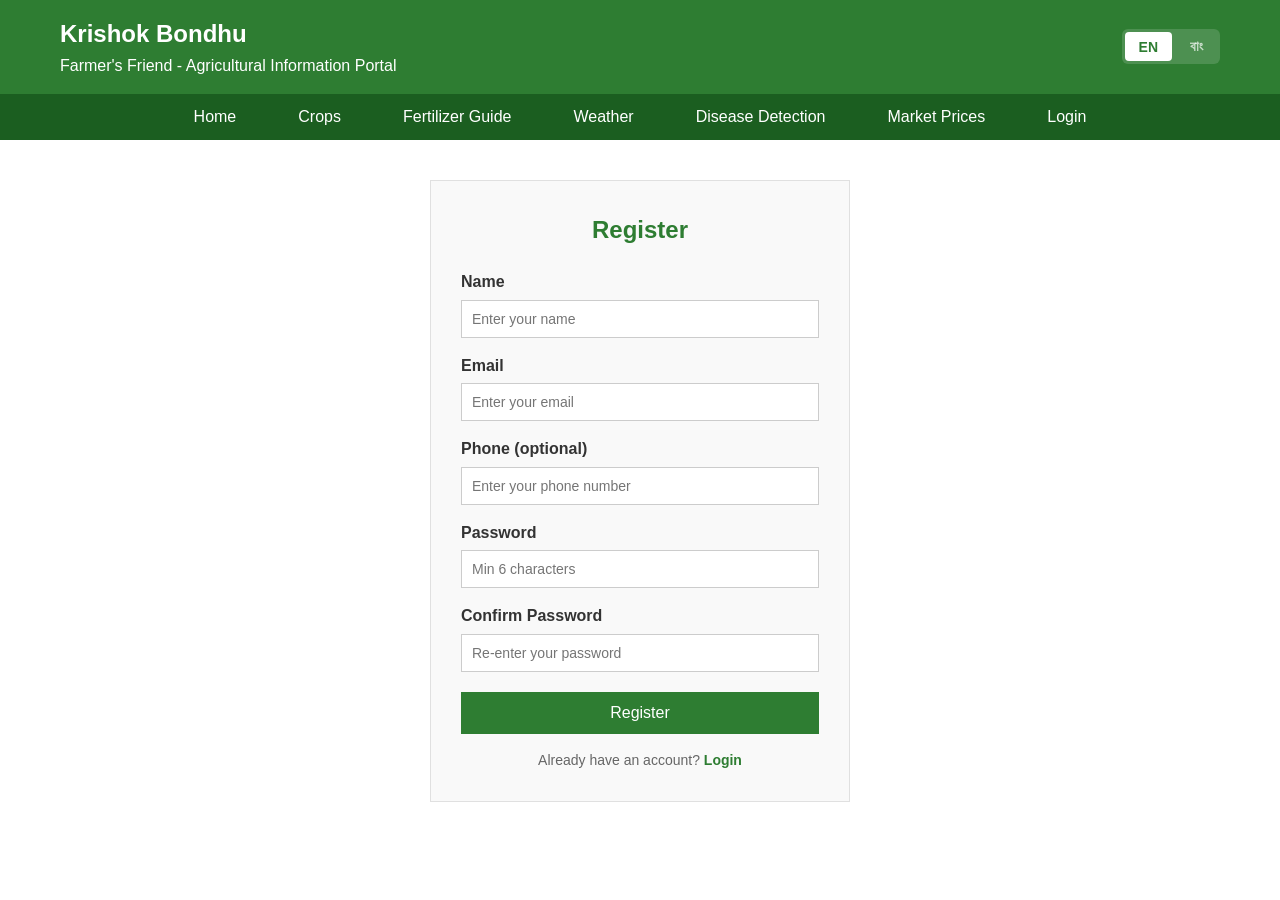
<file: register.html>
<!DOCTYPE html>
<html lang="en">
<head>
    <meta charset="UTF-8">
    <meta name="viewport" content="width=device-width, initial-scale=1.0">
    <title>Register - Krishok Bondhu</title>
    <link rel="stylesheet" href="css/style.css">
</head>
<body>

    <!-- Header -->
    <header class="header">
        <div class="container">
            <div class="header-left">
                <div class="header-logo" data-i18n="site_name">Krishok Bondhu</div>
                <p data-i18n="site_tagline">Farmer's Friend - Agricultural Information Portal</p>
            </div>
            <div class="lang-switcher">
                <button class="lang-btn active" data-lang="en">EN</button>
                <button class="lang-btn" data-lang="bn">বাং</button>
            </div>
        </div>
    </header>

    <!-- Navigation Bar -->
    <nav class="nav">
        <div class="container">
            <ul class="nav-list">
                <li><a href="index.html" data-i18n="nav_home">Home</a></li>
                <li><a href="crops.html" data-i18n="nav_crops">Crops</a></li>
                <li><a href="fertilizer.html" data-i18n="nav_fertilizer">Fertilizer Guide</a></li>
                <li><a href="weather.html" data-i18n="nav_weather">Weather</a></li>
                <li><a href="disease.html" data-i18n="nav_disease">Disease Detection</a></li>
                <li><a href="pricing.html" data-i18n="nav_pricing">Market Prices</a></li>
            </ul>
        </div>
    </nav>

    <!-- Auth Form -->
    <section class="auth-section">
        <div class="container">
            <div class="auth-card">
                <h2 data-i18n="register_title">Register</h2>
                <div id="auth-error" class="auth-error" style="display:none;"></div>
                <form id="registerForm">
                    <div class="form-group">
                        <label for="name" data-i18n="auth_name">Name</label>
                        <input type="text" id="name" required data-i18n-placeholder="auth_name_placeholder" placeholder="Enter your name">
                    </div>
                    <div class="form-group">
                        <label for="email" data-i18n="auth_email">Email</label>
                        <input type="email" id="email" required data-i18n-placeholder="auth_email_placeholder" placeholder="Enter your email">
                    </div>
                    <div class="form-group">
                        <label for="phone" data-i18n="auth_phone">Phone (optional)</label>
                        <input type="tel" id="phone" data-i18n-placeholder="auth_phone_placeholder" placeholder="Enter your phone number">
                    </div>
                    <div class="form-group">
                        <label for="password" data-i18n="auth_password">Password</label>
                        <input type="password" id="password" required minlength="6" data-i18n-placeholder="auth_password_placeholder2" placeholder="Min 6 characters">
                    </div>
                    <div class="form-group">
                        <label for="confirmPassword" data-i18n="auth_confirm_password">Confirm Password</label>
                        <input type="password" id="confirmPassword" required minlength="6" data-i18n-placeholder="auth_confirm_password_placeholder" placeholder="Re-enter your password">
                    </div>
                    <button type="submit" class="btn auth-btn" data-i18n="register_btn">Register</button>
                </form>
                <p class="auth-switch">
                    <span data-i18n="register_has_account">Already have an account?</span>
                    <a href="login.html" data-i18n="register_login_link">Login</a>
                </p>
            </div>
        </div>
    </section>

    <script src="js/translations.js"></script>
    <script src="js/i18n.js"></script>
    <script src="js/app.js"></script>
    <script src="js/auth.js"></script>
    <script>
        document.getElementById('registerForm').addEventListener('submit', async function(e) {
            e.preventDefault();
            const errorDiv = document.getElementById('auth-error');
            errorDiv.style.display = 'none';

            const name = document.getElementById('name').value;
            const email = document.getElementById('email').value;
            const phone = document.getElementById('phone').value;
            const password = document.getElementById('password').value;
            const confirmPassword = document.getElementById('confirmPassword').value;

            if (password !== confirmPassword) {
                errorDiv.textContent = 'Passwords do not match';
                errorDiv.style.display = 'block';
                return;
            }

            try {
                const res = await fetch('/api/register', {
                    method: 'POST',
                    headers: { 'Content-Type': 'application/json' },
                    body: JSON.stringify({ name, email, phone: phone || null, password }),
                });
                const data = await res.json();
                if (!res.ok) {
                    errorDiv.textContent = data.detail || 'Registration failed';
                    errorDiv.style.display = 'block';
                    return;
                }
                Auth.saveSession(data.token, data.user);
                window.location.href = 'index.html';
            } catch (err) {
                errorDiv.textContent = 'Network error. Please try again.';
                errorDiv.style.display = 'block';
            }
        });
    </script>
</body>
</html>
</file>
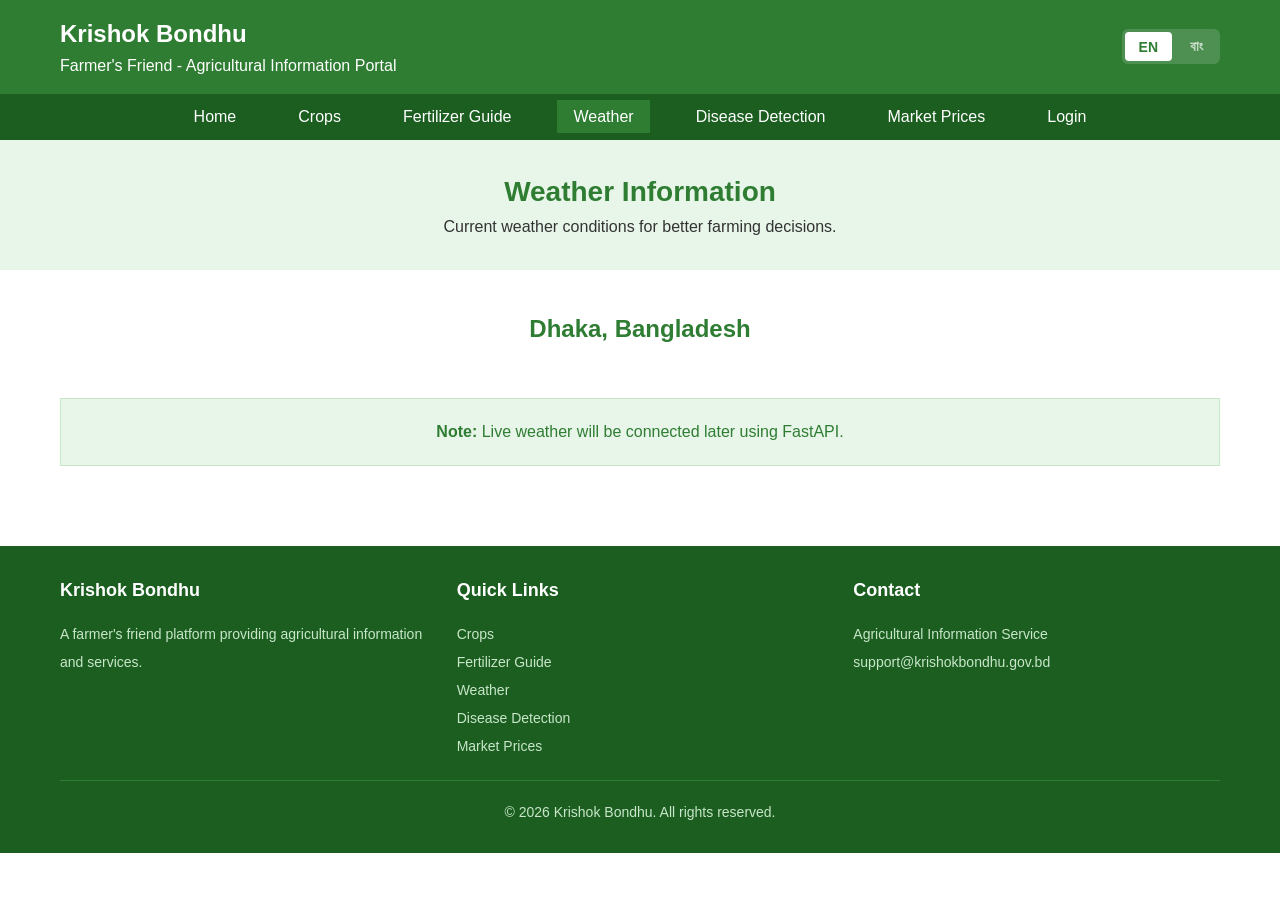
<file: weather.html>
<!DOCTYPE html>
<html lang="en">
<head>
    <meta charset="UTF-8">
    <meta name="viewport" content="width=device-width, initial-scale=1.0">
    <title>Weather - Krishok Bondhu</title>
    <link rel="stylesheet" href="css/style.css">
</head>
<body>

    <!-- Header -->
    <header class="header">
        <div class="container">
            <div class="header-left">
                <div class="header-logo" data-i18n="site_name">Krishok Bondhu</div>
                <p data-i18n="site_tagline">Farmer's Friend - Agricultural Information Portal</p>
            </div>
            <div class="lang-switcher">
                <button class="lang-btn active" data-lang="en">EN</button>
                <button class="lang-btn" data-lang="bn">বাং</button>
            </div>
        </div>
    </header>

    <!-- Navigation Bar -->
    <nav class="nav">
        <div class="container">
            <ul class="nav-list">
                <li><a href="index.html" data-i18n="nav_home">Home</a></li>
                <li><a href="crops.html" data-i18n="nav_crops">Crops</a></li>
                <li><a href="fertilizer.html" data-i18n="nav_fertilizer">Fertilizer Guide</a></li>
                <li><a href="weather.html" data-i18n="nav_weather">Weather</a></li>
                <li><a href="disease.html" data-i18n="nav_disease">Disease Detection</a></li>
                <li><a href="pricing.html" data-i18n="nav_pricing">Market Prices</a></li>
            </ul>
        </div>
    </nav>

    <!-- Page Header -->
    <section class="page-header">
        <div class="container">
            <h1 data-i18n="weather_title">Weather Information</h1>
            <p data-i18n="weather_subtitle">Current weather conditions for better farming decisions.</p>
        </div>
    </section>

    <!-- Weather Section -->
    <section class="weather-section">
        <div class="container">

            <!-- Weather Location -->
            <h2 id="weatherLocation" data-i18n="weather_location">Dhaka, Bangladesh</h2>

            <!-- Weather Cards (populated by JavaScript) -->
            <div class="weather-grid" id="weatherGrid">
                <!-- Weather data will be loaded here by JavaScript -->
            </div>

            <!-- Message about live weather connection -->
            <div class="weather-message">
                <p><strong data-i18n="note">Note:</strong> <span data-i18n="weather_note">Live weather will be connected later using FastAPI.</span></p>
            </div>

        </div>
    </section>

    <!-- Footer -->
    <footer class="footer">
        <div class="container">
            <div class="footer-section">
                <h4 data-i18n="site_name">Krishok Bondhu</h4>
                <p data-i18n="footer_desc">A farmer's friend platform providing agricultural information and services.</p>
            </div>
            <div class="footer-section">
                <h4 data-i18n="footer_quick_links">Quick Links</h4>
                <p><a href="crops.html" data-i18n="nav_crops">Crops</a></p>
                <p><a href="fertilizer.html" data-i18n="nav_fertilizer">Fertilizer Guide</a></p>
                <p><a href="weather.html" data-i18n="nav_weather">Weather</a></p>
                <p><a href="disease.html" data-i18n="nav_disease">Disease Detection</a></p>
                <p><a href="pricing.html" data-i18n="nav_pricing">Market Prices</a></p>
            </div>
            <div class="footer-section">
                <h4 data-i18n="footer_contact">Contact</h4>
                <p data-i18n="footer_contact_name">Agricultural Information Service</p>
                <p>support@krishokbondhu.gov.bd</p>
            </div>
        </div>
        <div class="container">
            <div class="footer-bottom" data-i18n="copyright">
                &copy; 2026 Krishok Bondhu. All rights reserved.
            </div>
        </div>
    </footer>

    <script src="js/translations.js"></script>
    <script src="js/i18n.js"></script>
    <script src="js/app.js"></script>
    <script src="js/auth.js"></script>
</body>
</html>
</file>
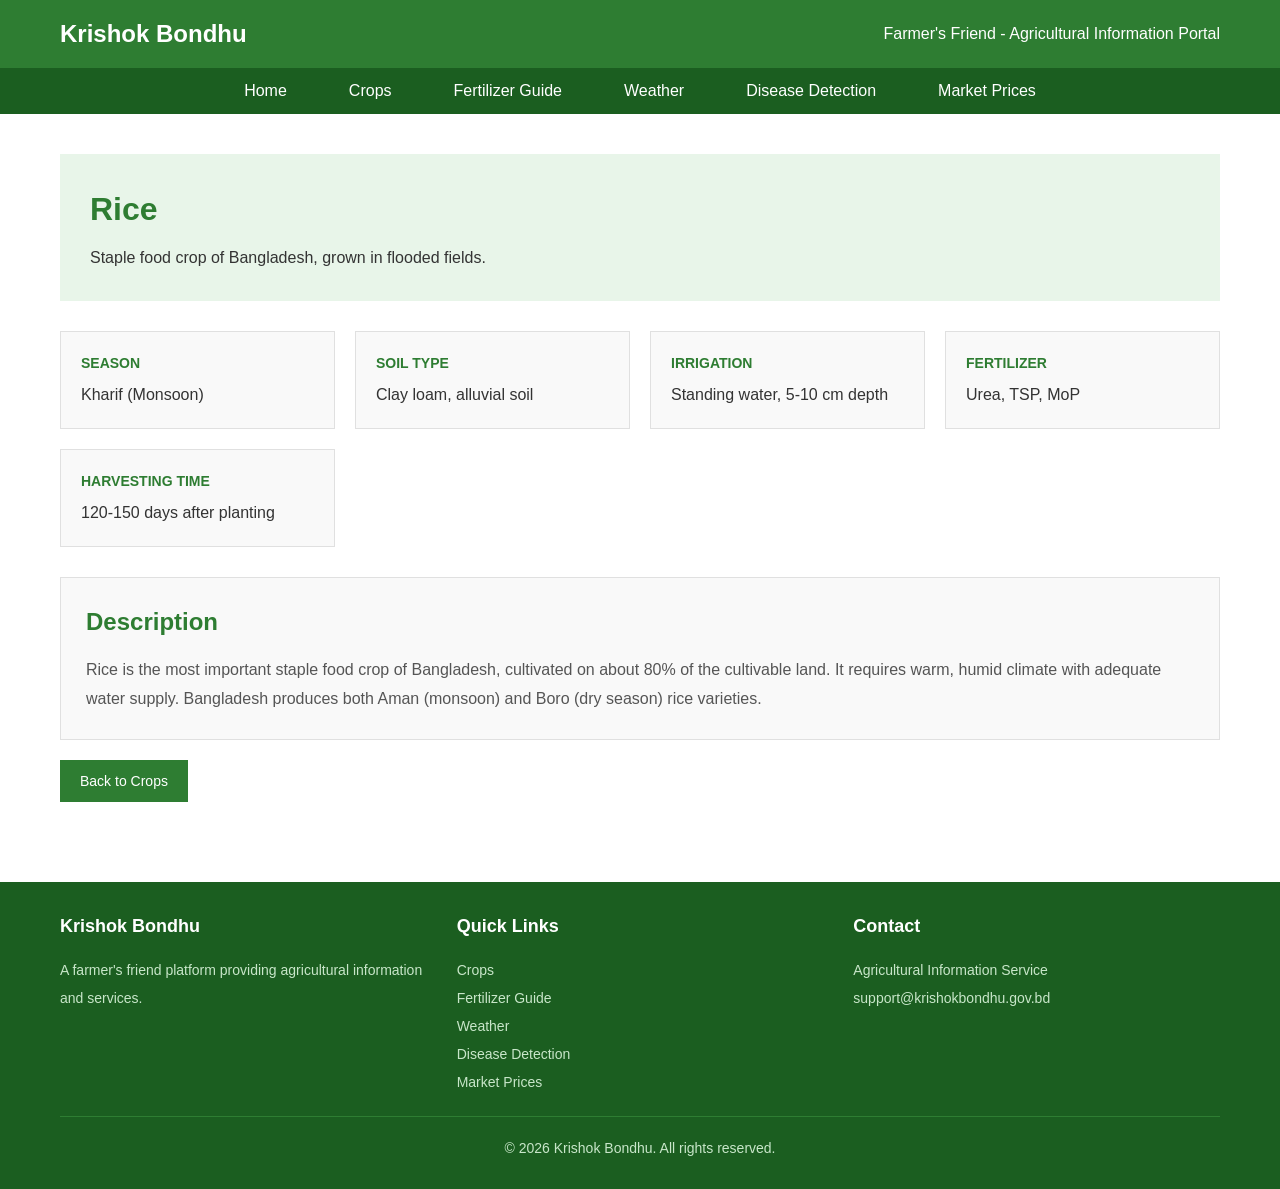
<file: frontend/crop.html>
<!DOCTYPE html>
<html lang="en">
<head>
    <meta charset="UTF-8">
    <meta name="viewport" content="width=device-width, initial-scale=1.0">
    <title>Crop Details - Krishok Bondhu</title>
    <link rel="stylesheet" href="css/style.css">
</head>
<body>

    <!-- Header -->
    <header class="header">
        <div class="container">
            <div class="header-logo">Krishok Bondhu</div>
            <p>Farmer's Friend - Agricultural Information Portal</p>
        </div>
    </header>

    <!-- Navigation Bar -->
    <nav class="nav">
        <div class="container">
            <ul class="nav-list">
                <li><a href="index.html">Home</a></li>
                <li><a href="crops.html">Crops</a></li>
                <li><a href="fertilizer.html">Fertilizer Guide</a></li>
                <li><a href="weather.html">Weather</a></li>
                <li><a href="disease.html">Disease Detection</a></li>
                <li><a href="pricing.html">Market Prices</a></li>
            </ul>
        </div>
    </nav>

    <!-- Crop Detail Section (populated by JavaScript) -->
    <section class="crop-detail">
        <div class="container" id="cropDetail">
            <!-- Crop detail content will be loaded here by JavaScript -->
        </div>
    </section>

    <!-- Footer -->
    <footer class="footer">
        <div class="container">
            <div class="footer-section">
                <h4>Krishok Bondhu</h4>
                <p>A farmer's friend platform providing agricultural information and services.</p>
            </div>
            <div class="footer-section">
                <h4>Quick Links</h4>
                <p><a href="crops.html">Crops</a></p>
                <p><a href="fertilizer.html">Fertilizer Guide</a></p>
                <p><a href="weather.html">Weather</a></p>
                <p><a href="disease.html">Disease Detection</a></p>
                <p><a href="pricing.html">Market Prices</a></p>
            </div>
            <div class="footer-section">
                <h4>Contact</h4>
                <p>Agricultural Information Service</p>
                <p>support@krishokbondhu.gov.bd</p>
            </div>
        </div>
        <div class="container">
            <div class="footer-bottom">
                &copy; 2026 Krishok Bondhu. All rights reserved.
            </div>
        </div>
    </footer>

    <script src="js/crops.js"></script>
    <script src="js/app.js"></script>
    <script>
        // Load crop details based on URL query parameter
        document.addEventListener('DOMContentLoaded', function() {
            const urlParams = new URLSearchParams(window.location.search);
            const cropId = urlParams.get('id') || 1;
            const crop = getCropById(cropId);

            const cropDetail = document.getElementById('cropDetail');

            if (crop) {
                cropDetail.innerHTML = `
                    <div class="crop-detail-header">
                        <h1>${crop.name}</h1>
                        <p>${crop.shortDescription}</p>
                    </div>
                    <div class="crop-info-grid">
                        <div class="crop-info-item">
                            <h4>Season</h4>
                            <p>${crop.season}</p>
                        </div>
                        <div class="crop-info-item">
                            <h4>Soil Type</h4>
                            <p>${crop.soilType}</p>
                        </div>
                        <div class="crop-info-item">
                            <h4>Irrigation</h4>
                            <p>${crop.irrigation}</p>
                        </div>
                        <div class="crop-info-item">
                            <h4>Fertilizer</h4>
                            <p>${crop.fertilizer}</p>
                        </div>
                        <div class="crop-info-item">
                            <h4>Harvesting Time</h4>
                            <p>${crop.harvestTime}</p>
                        </div>
                    </div>
                    <div class="crop-description">
                        <h2>Description</h2>
                        <p>${crop.description}</p>
                    </div>
                    <div style="margin-top: 20px;">
                        <a href="crops.html" class="btn">Back to Crops</a>
                    </div>
                `;
            } else {
                cropDetail.innerHTML = `
                    <div class="crop-detail-header">
                        <h1>Crop Not Found</h1>
                        <p>The requested crop could not be found.</p>
                    </div>
                    <a href="crops.html" class="btn">Back to Crops</a>
                `;
            }
        });
    </script>
</body>
</html>
</file>
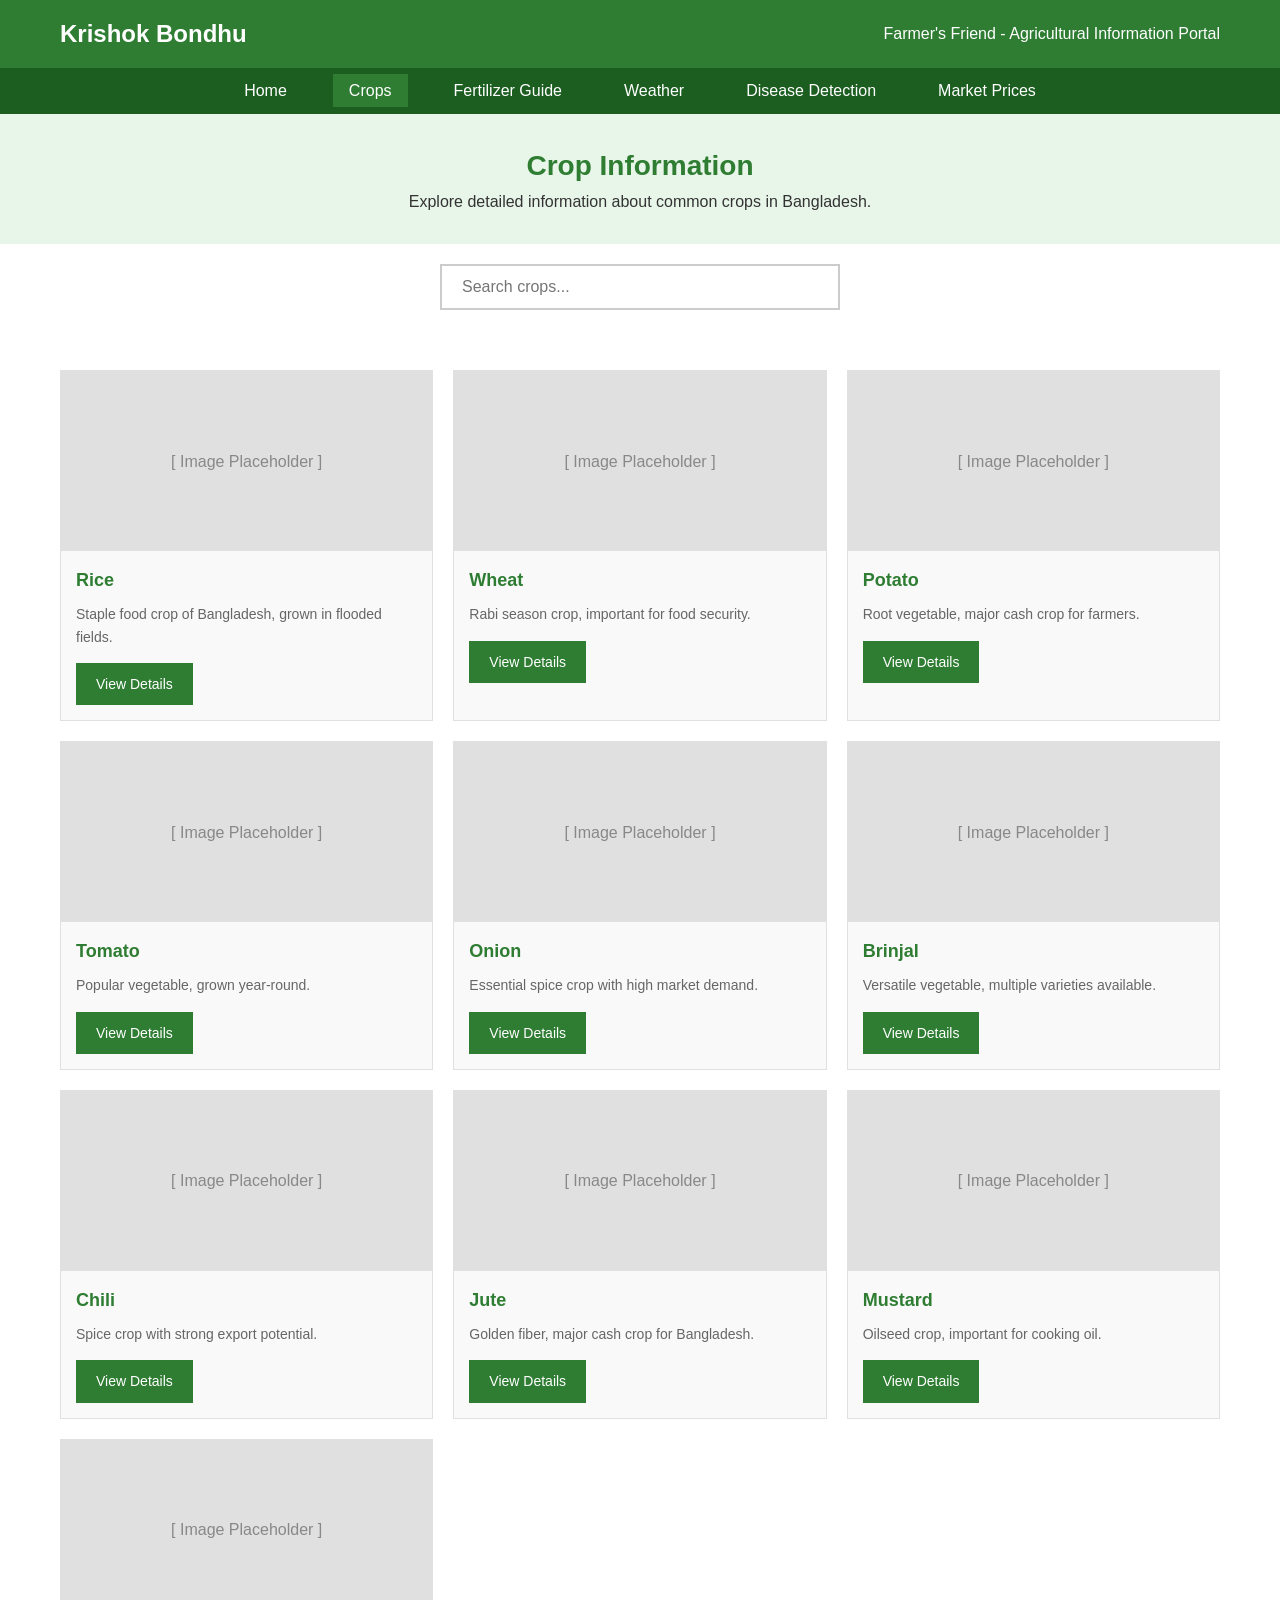
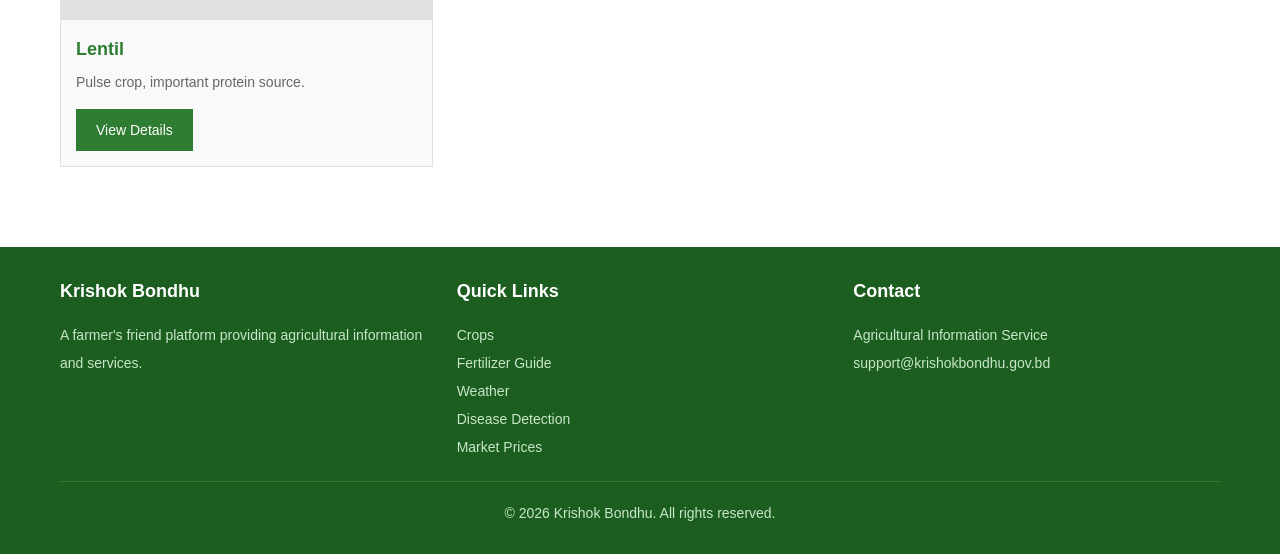
<file: frontend/crops.html>
<!DOCTYPE html>
<html lang="en">
<head>
    <meta charset="UTF-8">
    <meta name="viewport" content="width=device-width, initial-scale=1.0">
    <title>Crops - Krishok Bondhu</title>
    <link rel="stylesheet" href="css/style.css">
</head>
<body>

    <!-- Header -->
    <header class="header">
        <div class="container">
            <div class="header-logo">Krishok Bondhu</div>
            <p>Farmer's Friend - Agricultural Information Portal</p>
        </div>
    </header>

    <!-- Navigation Bar -->
    <nav class="nav">
        <div class="container">
            <ul class="nav-list">
                <li><a href="index.html">Home</a></li>
                <li><a href="crops.html">Crops</a></li>
                <li><a href="fertilizer.html">Fertilizer Guide</a></li>
                <li><a href="weather.html">Weather</a></li>
                <li><a href="disease.html">Disease Detection</a></li>
                <li><a href="pricing.html">Market Prices</a></li>
            </ul>
        </div>
    </nav>

    <!-- Page Header -->
    <section class="page-header">
        <div class="container">
            <h1>Crop Information</h1>
            <p>Explore detailed information about common crops in Bangladesh.</p>
        </div>
    </section>

    <!-- Search Box -->
    <section class="search-box">
        <div class="container">
            <input type="text" id="cropSearch" placeholder="Search crops...">
        </div>
    </section>

    <!-- Crop Grid (populated by JavaScript) -->
    <section class="crops-section">
        <div class="container">
            <div class="crops-grid" id="cropsGrid">
                <!-- Crop cards will be loaded here by JavaScript -->
            </div>
        </div>
    </section>

    <!-- Footer -->
    <footer class="footer">
        <div class="container">
            <div class="footer-section">
                <h4>Krishok Bondhu</h4>
                <p>A farmer's friend platform providing agricultural information and services.</p>
            </div>
            <div class="footer-section">
                <h4>Quick Links</h4>
                <p><a href="crops.html">Crops</a></p>
                <p><a href="fertilizer.html">Fertilizer Guide</a></p>
                <p><a href="weather.html">Weather</a></p>
                <p><a href="disease.html">Disease Detection</a></p>
                <p><a href="pricing.html">Market Prices</a></p>
            </div>
            <div class="footer-section">
                <h4>Contact</h4>
                <p>Agricultural Information Service</p>
                <p>support@krishokbondhu.gov.bd</p>
            </div>
        </div>
        <div class="container">
            <div class="footer-bottom">
                &copy; 2026 Krishok Bondhu. All rights reserved.
            </div>
        </div>
    </footer>

    <script src="js/crops.js"></script>
    <script src="js/app.js"></script>
    <script>
        // Load crop cards from cropsData array
        document.addEventListener('DOMContentLoaded', function() {
            const cropsGrid = document.getElementById('cropsGrid');
            const crops = getAllCrops();

            crops.forEach(crop => {
                const card = document.createElement('div');
                card.className = 'crop-card';
                card.innerHTML = `
                    <div class="crop-card-image">[ Image Placeholder ]</div>
                    <div class="crop-card-content">
                        <h3>${crop.name}</h3>
                        <p>${crop.shortDescription}</p>
                        <a href="crop.html?id=${crop.id}" class="btn">View Details</a>
                    </div>
                `;
                cropsGrid.appendChild(card);
            });
        });
    </script>
</body>
</html>
</file>
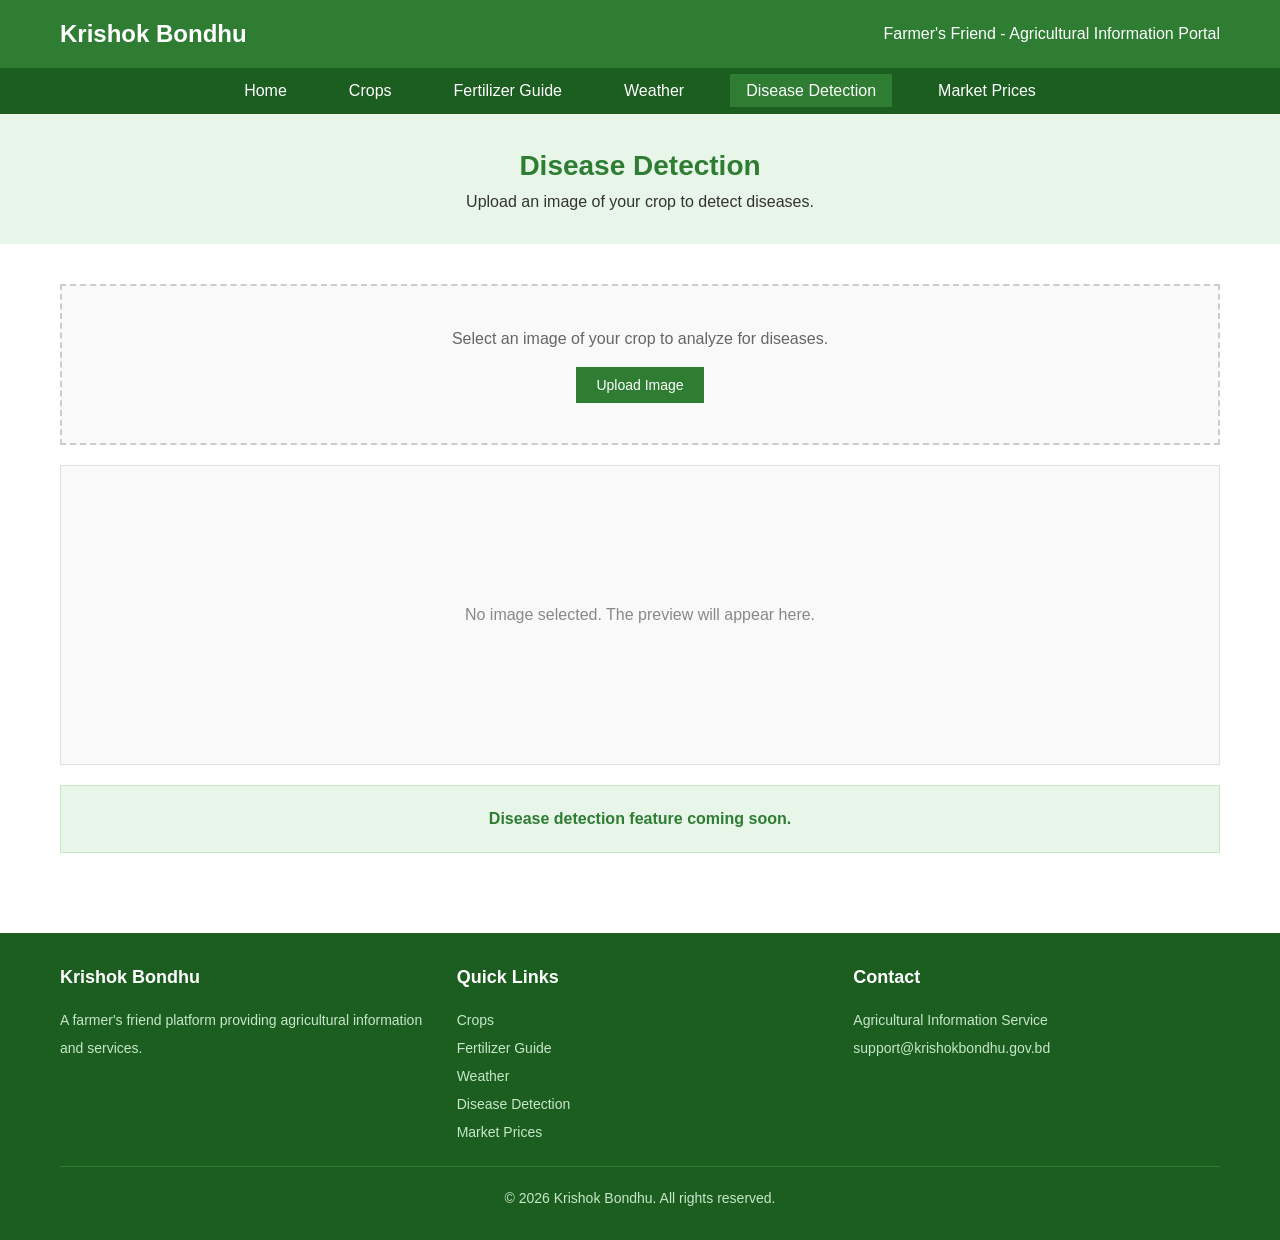
<file: frontend/disease.html>
<!DOCTYPE html>
<html lang="en">
<head>
    <meta charset="UTF-8">
    <meta name="viewport" content="width=device-width, initial-scale=1.0">
    <title>Disease Detection - Krishok Bondhu</title>
    <link rel="stylesheet" href="css/style.css">
</head>
<body>

    <!-- Header -->
    <header class="header">
        <div class="container">
            <div class="header-logo">Krishok Bondhu</div>
            <p>Farmer's Friend - Agricultural Information Portal</p>
        </div>
    </header>

    <!-- Navigation Bar -->
    <nav class="nav">
        <div class="container">
            <ul class="nav-list">
                <li><a href="index.html">Home</a></li>
                <li><a href="crops.html">Crops</a></li>
                <li><a href="fertilizer.html">Fertilizer Guide</a></li>
                <li><a href="weather.html">Weather</a></li>
                <li><a href="disease.html">Disease Detection</a></li>
                <li><a href="pricing.html">Market Prices</a></li>
            </ul>
        </div>
    </nav>

    <!-- Page Header -->
    <section class="page-header">
        <div class="container">
            <h1>Disease Detection</h1>
            <p>Upload an image of your crop to detect diseases.</p>
        </div>
    </section>

    <!-- Disease Section -->
    <section class="disease-section">
        <div class="container">

            <!-- Upload Area -->
            <div class="upload-area">
                <p>Select an image of your crop to analyze for diseases.</p>
                <input type="file" id="diseaseImageInput" accept="image/*" onchange="previewImage(event)" style="display: none;">
                <button class="btn" type="button" onclick="document.getElementById('diseaseImageInput').click()">Upload Image</button>
            </div>

            <!-- Preview Area (uses JS preview) -->
            <div class="preview-area" id="previewArea">
                <p>No image selected. The preview will appear here.</p>
            </div>

            <!-- Message about coming soon feature -->
            <div class="disease-message">
                <p><strong>Disease detection feature coming soon.</strong></p>
            </div>

        </div>
    </section>

    <!-- Footer -->
    <footer class="footer">
        <div class="container">
            <div class="footer-section">
                <h4>Krishok Bondhu</h4>
                <p>A farmer's friend platform providing agricultural information and services.</p>
            </div>
            <div class="footer-section">
                <h4>Quick Links</h4>
                <p><a href="crops.html">Crops</a></p>
                <p><a href="fertilizer.html">Fertilizer Guide</a></p>
                <p><a href="weather.html">Weather</a></p>
                <p><a href="disease.html">Disease Detection</a></p>
                <p><a href="pricing.html">Market Prices</a></p>
            </div>
            <div class="footer-section">
                <h4>Contact</h4>
                <p>Agricultural Information Service</p>
                <p>support@krishokbondhu.gov.bd</p>
            </div>
        </div>
        <div class="container">
            <div class="footer-bottom">
                &copy; 2026 Krishok Bondhu. All rights reserved.
            </div>
        </div>
    </footer>

    <script src="js/app.js"></script>
    <script>
        // Image preview functionality for disease detection
        function previewImage(event) {
            const file = event.target.files[0];
            const previewArea = document.getElementById('previewArea');

            if (file) {
                const reader = new FileReader();
                reader.onload = function(e) {
                    previewArea.innerHTML = `<img src="${e.target.result}" alt="Uploaded image preview">`;
                };
                reader.readAsDataURL(file);
            } else {
                previewArea.innerHTML = '<p>No image selected. The preview will appear here.</p>';
            }
        }
    </script>
</body>
</html>
</file>
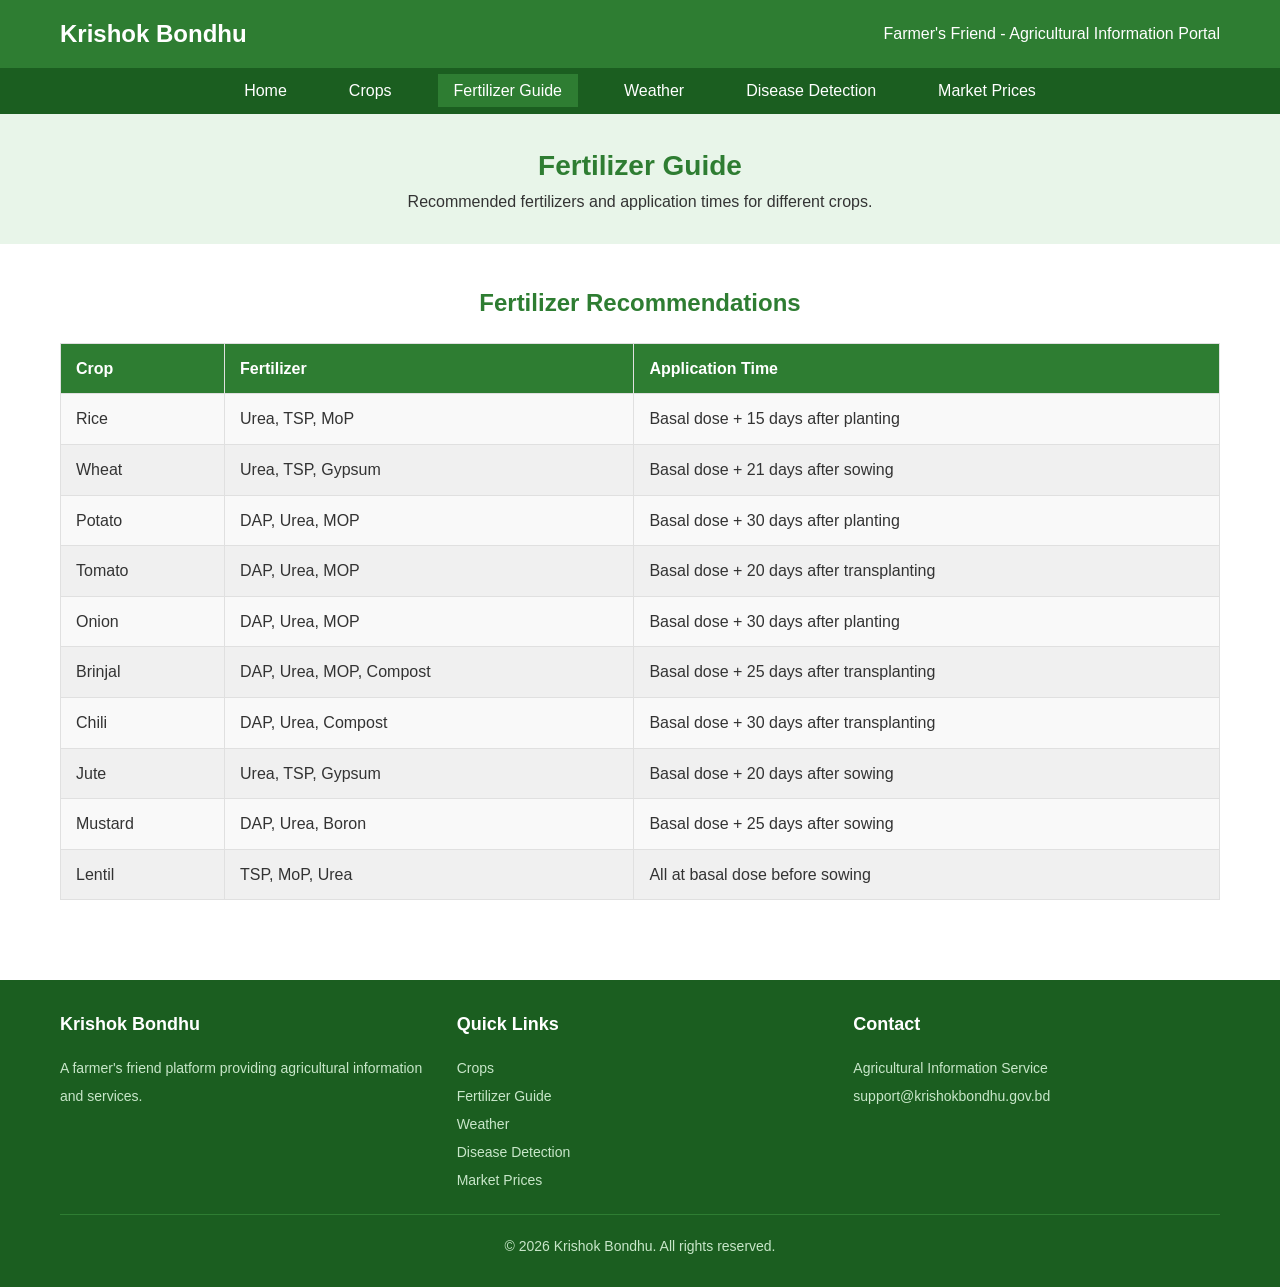
<file: frontend/fertilizer.html>
<!DOCTYPE html>
<html lang="en">
<head>
    <meta charset="UTF-8">
    <meta name="viewport" content="width=device-width, initial-scale=1.0">
    <title>Fertilizer Guide - Krishok Bondhu</title>
    <link rel="stylesheet" href="css/style.css">
</head>
<body>

    <!-- Header -->
    <header class="header">
        <div class="container">
            <div class="header-logo">Krishok Bondhu</div>
            <p>Farmer's Friend - Agricultural Information Portal</p>
        </div>
    </header>

    <!-- Navigation Bar -->
    <nav class="nav">
        <div class="container">
            <ul class="nav-list">
                <li><a href="index.html">Home</a></li>
                <li><a href="crops.html">Crops</a></li>
                <li><a href="fertilizer.html">Fertilizer Guide</a></li>
                <li><a href="weather.html">Weather</a></li>
                <li><a href="disease.html">Disease Detection</a></li>
                <li><a href="pricing.html">Market Prices</a></li>
            </ul>
        </div>
    </nav>

    <!-- Page Header -->
    <section class="page-header">
        <div class="container">
            <h1>Fertilizer Guide</h1>
            <p>Recommended fertilizers and application times for different crops.</p>
        </div>
    </section>

    <!-- Fertilizer Table -->
    <section class="table-section">
        <div class="container">
            <h2>Fertilizer Recommendations</h2>
            <div class="table-container">
                <table>
                    <thead>
                        <tr>
                            <th>Crop</th>
                            <th>Fertilizer</th>
                            <th>Application Time</th>
                        </tr>
                    </thead>
                    <tbody>
                        <tr>
                            <td>Rice</td>
                            <td>Urea, TSP, MoP</td>
                            <td>Basal dose + 15 days after planting</td>
                        </tr>
                        <tr>
                            <td>Wheat</td>
                            <td>Urea, TSP, Gypsum</td>
                            <td>Basal dose + 21 days after sowing</td>
                        </tr>
                        <tr>
                            <td>Potato</td>
                            <td>DAP, Urea, MOP</td>
                            <td>Basal dose + 30 days after planting</td>
                        </tr>
                        <tr>
                            <td>Tomato</td>
                            <td>DAP, Urea, MOP</td>
                            <td>Basal dose + 20 days after transplanting</td>
                        </tr>
                        <tr>
                            <td>Onion</td>
                            <td>DAP, Urea, MOP</td>
                            <td>Basal dose + 30 days after planting</td>
                        </tr>
                        <tr>
                            <td>Brinjal</td>
                            <td>DAP, Urea, MOP, Compost</td>
                            <td>Basal dose + 25 days after transplanting</td>
                        </tr>
                        <tr>
                            <td>Chili</td>
                            <td>DAP, Urea, Compost</td>
                            <td>Basal dose + 30 days after transplanting</td>
                        </tr>
                        <tr>
                            <td>Jute</td>
                            <td>Urea, TSP, Gypsum</td>
                            <td>Basal dose + 20 days after sowing</td>
                        </tr>
                        <tr>
                            <td>Mustard</td>
                            <td>DAP, Urea, Boron</td>
                            <td>Basal dose + 25 days after sowing</td>
                        </tr>
                        <tr>
                            <td>Lentil</td>
                            <td>TSP, MoP, Urea</td>
                            <td>All at basal dose before sowing</td>
                        </tr>
                    </tbody>
                </table>
            </div>
        </div>
    </section>

    <!-- Footer -->
    <footer class="footer">
        <div class="container">
            <div class="footer-section">
                <h4>Krishok Bondhu</h4>
                <p>A farmer's friend platform providing agricultural information and services.</p>
            </div>
            <div class="footer-section">
                <h4>Quick Links</h4>
                <p><a href="crops.html">Crops</a></p>
                <p><a href="fertilizer.html">Fertilizer Guide</a></p>
                <p><a href="weather.html">Weather</a></p>
                <p><a href="disease.html">Disease Detection</a></p>
                <p><a href="pricing.html">Market Prices</a></p>
            </div>
            <div class="footer-section">
                <h4>Contact</h4>
                <p>Agricultural Information Service</p>
                <p>support@krishokbondhu.gov.bd</p>
            </div>
        </div>
        <div class="container">
            <div class="footer-bottom">
                &copy; 2026 Krishok Bondhu. All rights reserved.
            </div>
        </div>
    </footer>

    <script src="js/app.js"></script>
</body>
</html>
</file>
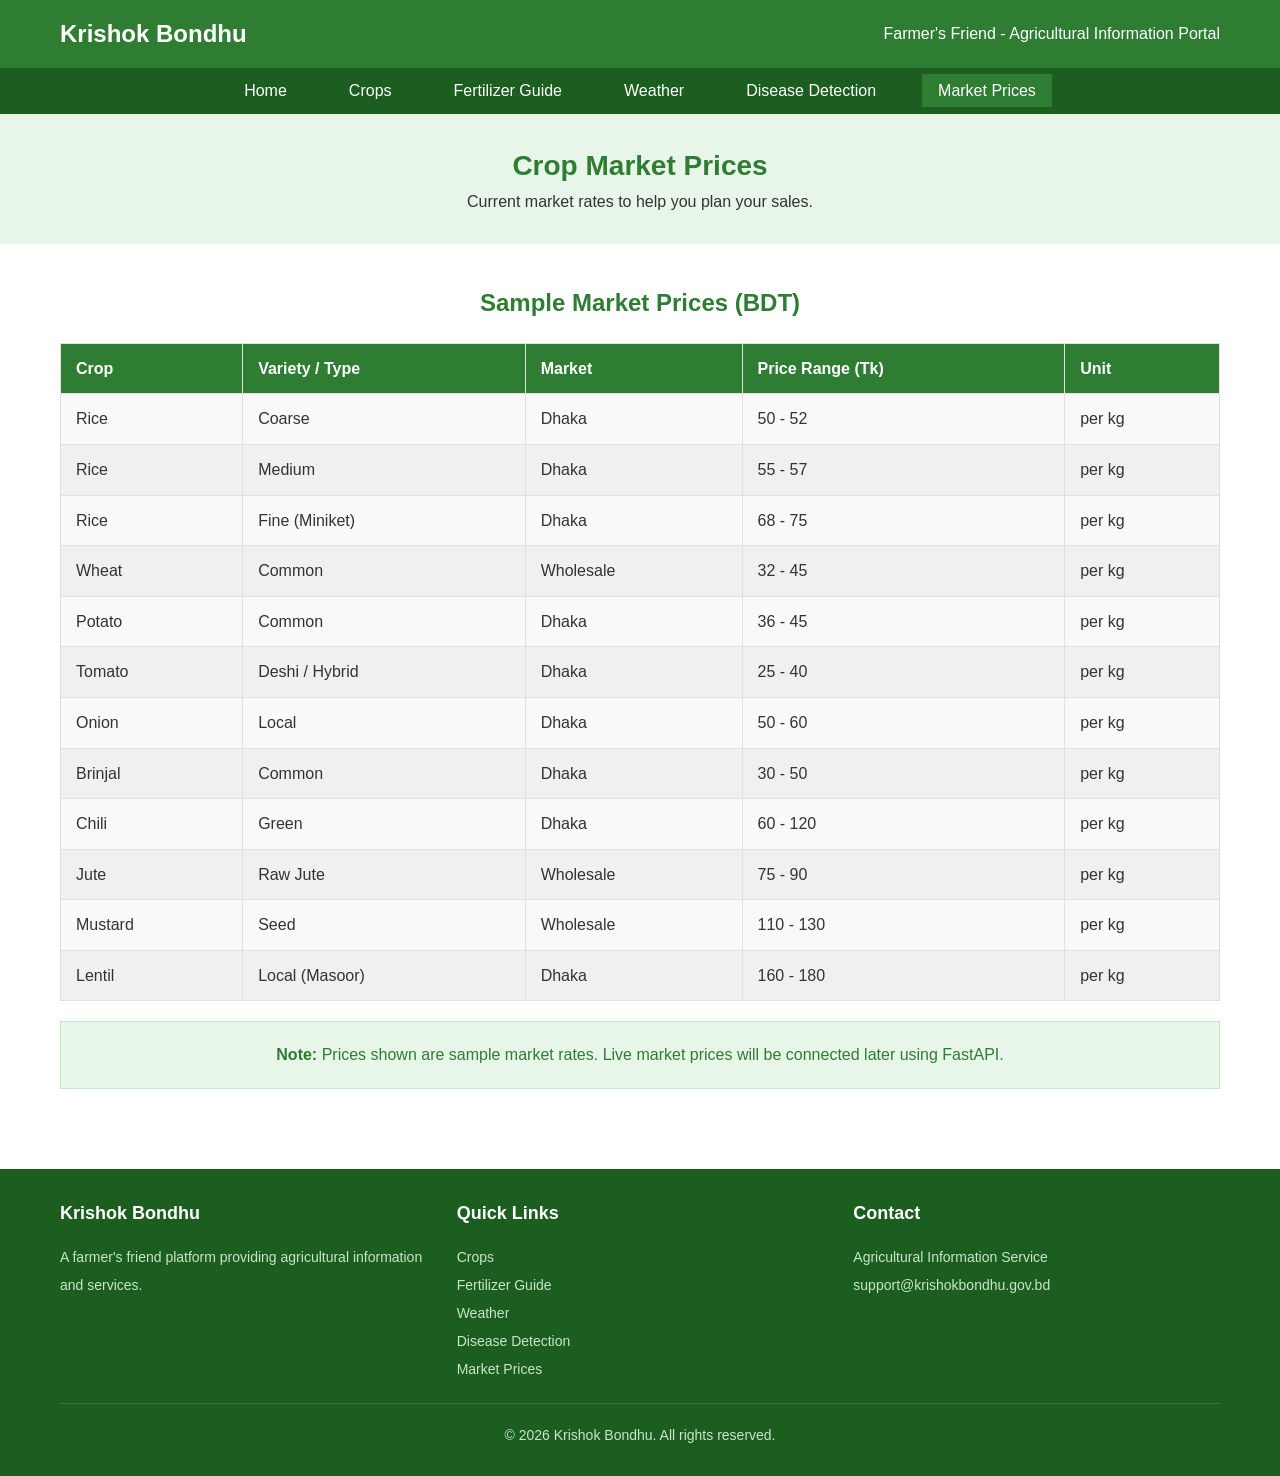
<file: frontend/pricing.html>
<!DOCTYPE html>
<html lang="en">
<head>
    <meta charset="UTF-8">
    <meta name="viewport" content="width=device-width, initial-scale=1.0">
    <title>Market Prices - Krishok Bondhu</title>
    <link rel="stylesheet" href="css/style.css">
</head>
<body>

    <!-- Header -->
    <header class="header">
        <div class="container">
            <div class="header-logo">Krishok Bondhu</div>
            <p>Farmer's Friend - Agricultural Information Portal</p>
        </div>
    </header>

    <!-- Navigation Bar -->
    <nav class="nav">
        <div class="container">
            <ul class="nav-list">
                <li><a href="index.html">Home</a></li>
                <li><a href="crops.html">Crops</a></li>
                <li><a href="fertilizer.html">Fertilizer Guide</a></li>
                <li><a href="weather.html">Weather</a></li>
                <li><a href="disease.html">Disease Detection</a></li>
                <li><a href="pricing.html">Market Prices</a></li>
            </ul>
        </div>
    </nav>

    <!-- Page Header -->
    <section class="page-header">
        <div class="container">
            <h1>Crop Market Prices</h1>
            <p>Current market rates to help you plan your sales.</p>
        </div>
    </section>

    <!-- Market Price Table -->
    <section class="table-section">
        <div class="container">
            <h2>Sample Market Prices (BDT)</h2>
            <div class="table-container">
                <table>
                    <thead>
                        <tr>
                            <th>Crop</th>
                            <th>Variety / Type</th>
                            <th>Market</th>
                            <th>Price Range (Tk)</th>
                            <th>Unit</th>
                        </tr>
                    </thead>
                    <tbody>
                        <tr>
                            <td>Rice</td>
                            <td>Coarse</td>
                            <td>Dhaka</td>
                            <td>50 - 52</td>
                            <td>per kg</td>
                        </tr>
                        <tr>
                            <td>Rice</td>
                            <td>Medium</td>
                            <td>Dhaka</td>
                            <td>55 - 57</td>
                            <td>per kg</td>
                        </tr>
                        <tr>
                            <td>Rice</td>
                            <td>Fine (Miniket)</td>
                            <td>Dhaka</td>
                            <td>68 - 75</td>
                            <td>per kg</td>
                        </tr>
                        <tr>
                            <td>Wheat</td>
                            <td>Common</td>
                            <td>Wholesale</td>
                            <td>32 - 45</td>
                            <td>per kg</td>
                        </tr>
                        <tr>
                            <td>Potato</td>
                            <td>Common</td>
                            <td>Dhaka</td>
                            <td>36 - 45</td>
                            <td>per kg</td>
                        </tr>
                        <tr>
                            <td>Tomato</td>
                            <td>Deshi / Hybrid</td>
                            <td>Dhaka</td>
                            <td>25 - 40</td>
                            <td>per kg</td>
                        </tr>
                        <tr>
                            <td>Onion</td>
                            <td>Local</td>
                            <td>Dhaka</td>
                            <td>50 - 60</td>
                            <td>per kg</td>
                        </tr>
                        <tr>
                            <td>Brinjal</td>
                            <td>Common</td>
                            <td>Dhaka</td>
                            <td>30 - 50</td>
                            <td>per kg</td>
                        </tr>
                        <tr>
                            <td>Chili</td>
                            <td>Green</td>
                            <td>Dhaka</td>
                            <td>60 - 120</td>
                            <td>per kg</td>
                        </tr>
                        <tr>
                            <td>Jute</td>
                            <td>Raw Jute</td>
                            <td>Wholesale</td>
                            <td>75 - 90</td>
                            <td>per kg</td>
                        </tr>
                        <tr>
                            <td>Mustard</td>
                            <td>Seed</td>
                            <td>Wholesale</td>
                            <td>110 - 130</td>
                            <td>per kg</td>
                        </tr>
                        <tr>
                            <td>Lentil</td>
                            <td>Local (Masoor)</td>
                            <td>Dhaka</td>
                            <td>160 - 180</td>
                            <td>per kg</td>
                        </tr>
                    </tbody>
                </table>
            </div>

            <!-- Message about live price updates -->
            <div class="weather-message" style="margin-top: 20px;">
                <p><strong>Note:</strong> Prices shown are sample market rates. Live market prices will be connected later using FastAPI.</p>
            </div>

        </div>
    </section>

    <!-- Footer -->
    <footer class="footer">
        <div class="container">
            <div class="footer-section">
                <h4>Krishok Bondhu</h4>
                <p>A farmer's friend platform providing agricultural information and services.</p>
            </div>
            <div class="footer-section">
                <h4>Quick Links</h4>
                <p><a href="crops.html">Crops</a></p>
                <p><a href="fertilizer.html">Fertilizer Guide</a></p>
                <p><a href="weather.html">Weather</a></p>
                <p><a href="disease.html">Disease Detection</a></p>
                <p><a href="pricing.html">Market Prices</a></p>
            </div>
            <div class="footer-section">
                <h4>Contact</h4>
                <p>Agricultural Information Service</p>
                <p>support@krishokbondhu.gov.bd</p>
            </div>
        </div>
        <div class="container">
            <div class="footer-bottom">
                &copy; 2026 Krishok Bondhu. All rights reserved.
            </div>
        </div>
    </footer>

    <script src="js/app.js"></script>
</body>
</html>
</file>
<file: css/style.css>
/* Krishok Bondhu - Main Stylesheet */

@import url('https://fonts.googleapis.com/css2?family=Noto+Sans+Bengali:wght@400;600&display=swap');

/* Reset and Base Styles */
* {
    margin: 0;
    padding: 0;
    box-sizing: border-box;
}

body {
    font-family: Arial, Helvetica, sans-serif, 'Noto Sans Bengali';
    line-height: 1.6;
    color: #333;
    background-color: #ffffff;
}

a {
    text-decoration: none;
    color: inherit;
}

ul {
    list-style: none;
}

/* Container */
.container {
    max-width: 1200px;
    margin: 0 auto;
    padding: 0 20px;
}

/* Header */
.header {
    background-color: #2E7D32;
    color: white;
    padding: 15px 0;
}

.header .container {
    display: flex;
    justify-content: space-between;
    align-items: center;
}

.header-left {
    display: flex;
    flex-direction: column;
}

.header-logo {
    font-size: 24px;
    font-weight: bold;
}

/* Language Switcher */
.lang-switcher {
    display: flex;
    gap: 4px;
    background-color: rgba(255, 255, 255, 0.15);
    border-radius: 6px;
    padding: 3px;
}

.lang-btn {
    padding: 6px 14px;
    border: none;
    background-color: transparent;
    color: rgba(255, 255, 255, 0.7);
    font-size: 14px;
    font-weight: 600;
    cursor: pointer;
    border-radius: 4px;
    transition: all 0.2s ease;
}

.lang-btn:hover {
    color: white;
    background-color: rgba(255, 255, 255, 0.1);
}

.lang-btn.active {
    background-color: white;
    color: #2E7D32;
}

/* Navigation */
.nav {
    background-color: #1B5E20;
    padding: 10px 0;
}

.nav .container {
    display: flex;
    justify-content: center;
}

.nav-list {
    display: flex;
    gap: 30px;
}

.nav-list a {
    color: white;
    padding: 8px 16px;
    font-size: 16px;
}

.nav-list a:hover,
.nav-list a.active {
    background-color: #2E7D32;
}

/* Hero Section */
.hero {
    background-color: #E8F5E9;
    padding: 60px 0;
    text-align: center;
}

.hero h1 {
    font-size: 36px;
    color: #2E7D32;
    margin-bottom: 15px;
}

.hero p {
    font-size: 18px;
    color: #555;
    max-width: 600px;
    margin: 0 auto;
}

/* Search Box */
.search-box {
    padding: 20px 0;
    text-align: center;
}

.search-box input {
    padding: 12px 20px;
    width: 400px;
    max-width: 100%;
    border: 2px solid #ccc;
    font-size: 16px;
}

.search-box button {
    padding: 12px 24px;
    background-color: #2E7D32;
    color: white;
    border: none;
    font-size: 16px;
    cursor: pointer;
}

.search-box button:hover {
    background-color: #1B5E20;
}

/* Buttons */
.btn {
    display: inline-block;
    padding: 10px 20px;
    background-color: #2E7D32;
    color: white;
    border: none;
    font-size: 14px;
    cursor: pointer;
}

.btn:hover {
    background-color: #1B5E20;
}

.btn-outline {
    background-color: transparent;
    border: 2px solid #2E7D32;
    color: #2E7D32;
}

.btn-outline:hover {
    background-color: #2E7D32;
    color: white;
}

/* Feature Cards */
.features {
    padding: 40px 0;
}

.features-grid {
    display: grid;
    grid-template-columns: repeat(auto-fit, minmax(250px, 1fr));
    gap: 20px;
}

.feature-card {
    background-color: #f9f9f9;
    border: 1px solid #e0e0e0;
    padding: 30px;
    text-align: center;
}

.feature-card h3 {
    color: #2E7D32;
    margin-bottom: 10px;
    font-size: 20px;
}

.feature-card p {
    color: #666;
    margin-bottom: 15px;
}

/* Crop Cards */
.crops-section {
    padding: 40px 0;
}

.crops-grid {
    display: grid;
    grid-template-columns: repeat(auto-fit, minmax(280px, 1fr));
    gap: 20px;
}

.crop-card {
    background-color: #f9f9f9;
    border: 1px solid #e0e0e0;
    overflow: hidden;
}

.crop-card-image {
    width: 100%;
    height: 180px;
    background-color: #e0e0e0;
    display: flex;
    align-items: center;
    justify-content: center;
    color: #888;
}

.crop-card-content {
    padding: 15px;
}

.crop-card-content h3 {
    color: #2E7D32;
    margin-bottom: 8px;
    font-size: 18px;
}

.crop-card-content p {
    color: #666;
    margin-bottom: 15px;
    font-size: 14px;
}

/* Crop Detail Page */
.crop-detail {
    padding: 40px 0;
}

.crop-detail-header {
    background-color: #E8F5E9;
    padding: 30px;
    margin-bottom: 30px;
}

.crop-detail-header h1 {
    color: #2E7D32;
    font-size: 32px;
    margin-bottom: 10px;
}

.crop-info-grid {
    display: grid;
    grid-template-columns: repeat(auto-fit, minmax(250px, 1fr));
    gap: 20px;
    margin-bottom: 30px;
}

.crop-info-item {
    background-color: #f9f9f9;
    padding: 20px;
    border: 1px solid #e0e0e0;
}

.crop-info-item h4 {
    color: #2E7D32;
    margin-bottom: 8px;
    font-size: 14px;
    text-transform: uppercase;
}

.crop-info-item p {
    color: #333;
    font-size: 16px;
}

.crop-description {
    background-color: #f9f9f9;
    padding: 25px;
    border: 1px solid #e0e0e0;
}

.crop-description h2 {
    color: #2E7D32;
    margin-bottom: 15px;
}

.crop-description p {
    color: #555;
    line-height: 1.8;
}

/* Table Styles */
.table-section {
    padding: 40px 0;
}

.table-section h2 {
    color: #2E7D32;
    margin-bottom: 20px;
    text-align: center;
}

.table-container {
    overflow-x: auto;
}

table {
    width: 100%;
    border-collapse: collapse;
    background-color: #f9f9f9;
}

th, td {
    padding: 12px 15px;
    text-align: left;
    border: 1px solid #e0e0e0;
}

th {
    background-color: #2E7D32;
    color: white;
    font-weight: bold;
}

tr:nth-child(even) {
    background-color: #f0f0f0;
}

tr:hover {
    background-color: #E8F5E9;
}

/* Weather Section */
.weather-section {
    padding: 40px 0;
}

.weather-section h2 {
    color: #2E7D32;
    margin-bottom: 20px;
    text-align: center;
}

.weather-grid {
    display: grid;
    grid-template-columns: repeat(auto-fit, minmax(200px, 1fr));
    gap: 20px;
    margin-bottom: 30px;
}

.weather-card {
    background-color: #f9f9f9;
    border: 1px solid #e0e0e0;
    padding: 25px;
    text-align: center;
}

.weather-card h4 {
    color: #666;
    font-size: 14px;
    margin-bottom: 10px;
    text-transform: uppercase;
}

.weather-card .value {
    font-size: 32px;
    color: #2E7D32;
    font-weight: bold;
}

.weather-card .unit {
    color: #888;
    font-size: 14px;
}

.weather-message {
    background-color: #E8F5E9;
    padding: 20px;
    text-align: center;
    color: #2E7D32;
    border: 1px solid #C8E6C9;
}

/* Disease Section */
.disease-section {
    padding: 40px 0;
}

.disease-section h2 {
    color: #2E7D32;
    margin-bottom: 20px;
    text-align: center;
}

.upload-area {
    background-color: #f9f9f9;
    border: 2px dashed #ccc;
    padding: 40px;
    text-align: center;
    margin-bottom: 20px;
}

.upload-area p {
    color: #666;
    margin-bottom: 15px;
}

.preview-area {
    background-color: #f9f9f9;
    border: 1px solid #e0e0e0;
    min-height: 300px;
    display: flex;
    align-items: center;
    justify-content: center;
    color: #888;
}

.preview-area img {
    max-width: 100%;
    max-height: 300px;
}

.disease-message {
    background-color: #E8F5E9;
    padding: 20px;
    text-align: center;
    color: #2E7D32;
    border: 1px solid #C8E6C9;
    margin-top: 20px;
}

/* Forms */
.form-group {
    margin-bottom: 15px;
}

.form-group label {
    display: block;
    margin-bottom: 5px;
    color: #333;
}

.form-group input,
.form-group select {
    width: 100%;
    padding: 10px;
    border: 1px solid #ccc;
    font-size: 14px;
}

/* Footer */
.footer {
    background-color: #1B5E20;
    color: white;
    padding: 30px 0;
    margin-top: 40px;
}

.footer .container {
    display: grid;
    grid-template-columns: repeat(auto-fit, minmax(200px, 1fr));
    gap: 30px;
}

.footer-section h4 {
    margin-bottom: 15px;
    font-size: 18px;
}

.footer-section p,
.footer-section a {
    color: #C8E6C9;
    font-size: 14px;
    line-height: 2;
}

.footer-section a:hover {
    color: white;
}

.footer-bottom {
    text-align: center;
    padding-top: 20px;
    margin-top: 20px;
    border-top: 1px solid #2E7D32;
    color: #C8E6C9;
    font-size: 14px;
}

/* Page Header */
.page-header {
    background-color: #E8F5E9;
    padding: 30px 0;
    text-align: center;
}

.page-header h1 {
    color: #2E7D32;
    font-size: 28px;
}

/* Section */
.section {
    padding: 40px 0;
}

.section-title {
    color: #2E7D32;
    margin-bottom: 20px;
    text-align: center;
    font-size: 24px;
}

/* Auth Pages */
.auth-section {
    padding: 40px 0;
}

.auth-card {
    max-width: 420px;
    margin: 0 auto;
    background-color: #f9f9f9;
    border: 1px solid #e0e0e0;
    padding: 30px;
}

.auth-card h2 {
    color: #2E7D32;
    text-align: center;
    margin-bottom: 20px;
    font-size: 24px;
}

.auth-card .form-group {
    margin-bottom: 15px;
}

.auth-card .form-group label {
    display: block;
    margin-bottom: 5px;
    color: #333;
    font-weight: 600;
}

.auth-card .form-group input {
    width: 100%;
    padding: 10px;
    border: 1px solid #ccc;
    font-size: 14px;
}

.auth-card .form-group input:focus {
    outline: none;
    border-color: #2E7D32;
}

.auth-btn {
    width: 100%;
    padding: 12px;
    font-size: 16px;
    margin-top: 5px;
}

.auth-error {
    background-color: #ffebee;
    color: #c62828;
    padding: 10px;
    margin-bottom: 15px;
    text-align: center;
    border: 1px solid #ef9a9a;
    font-size: 14px;
}

.auth-switch {
    text-align: center;
    margin-top: 15px;
    color: #666;
    font-size: 14px;
}

.auth-switch a {
    color: #2E7D32;
    font-weight: 600;
}

.auth-switch a:hover {
    text-decoration: underline;
}

.nav-user-btn {
    cursor: pointer;
}

.nav-user-btn .nav-logout-icon {
    font-size: 10px;
    margin-left: 2px;
    opacity: 0.7;
}

/* Mobile Responsiveness */
@media (max-width: 768px) {
    .header .container {
        flex-direction: column;
        gap: 10px;
    }

    .header-left {
        align-items: center;
    }

    .nav-list {
        flex-wrap: wrap;
        justify-content: center;
        gap: 10px;
    }

    .hero h1 {
        font-size: 28px;
    }

    .hero p {
        font-size: 16px;
    }

    .search-box input {
        width: 100%;
    }

    .features-grid,
    .crops-grid,
    .weather-grid,
    .crop-info-grid {
        grid-template-columns: 1fr;
    }

    .footer .container {
        grid-template-columns: 1fr;
        text-align: center;
    }
}

@media (max-width: 480px) {
    .hero {
        padding: 40px 0;
    }

    .hero h1 {
        font-size: 24px;
    }

    .btn {
        width: 100%;
        text-align: center;
    }

    .crop-card-image {
        height: 150px;
    }
}
</file>
<file: frontend/css/style.css>
/* Krishok Bondhu - Main Stylesheet */

/* Reset and Base Styles */
* {
    margin: 0;
    padding: 0;
    box-sizing: border-box;
}

body {
    font-family: Arial, Helvetica, sans-serif;
    line-height: 1.6;
    color: #333;
    background-color: #ffffff;
}

a {
    text-decoration: none;
    color: inherit;
}

ul {
    list-style: none;
}

/* Container */
.container {
    max-width: 1200px;
    margin: 0 auto;
    padding: 0 20px;
}

/* Header */
.header {
    background-color: #2E7D32;
    color: white;
    padding: 15px 0;
}

.header .container {
    display: flex;
    justify-content: space-between;
    align-items: center;
}

.header-logo {
    font-size: 24px;
    font-weight: bold;
}

/* Navigation */
.nav {
    background-color: #1B5E20;
    padding: 10px 0;
}

.nav .container {
    display: flex;
    justify-content: center;
}

.nav-list {
    display: flex;
    gap: 30px;
}

.nav-list a {
    color: white;
    padding: 8px 16px;
    font-size: 16px;
}

.nav-list a:hover,
.nav-list a.active {
    background-color: #2E7D32;
}

/* Hero Section */
.hero {
    background-color: #E8F5E9;
    padding: 60px 0;
    text-align: center;
}

.hero h1 {
    font-size: 36px;
    color: #2E7D32;
    margin-bottom: 15px;
}

.hero p {
    font-size: 18px;
    color: #555;
    max-width: 600px;
    margin: 0 auto;
}

/* Search Box */
.search-box {
    padding: 20px 0;
    text-align: center;
}

.search-box input {
    padding: 12px 20px;
    width: 400px;
    max-width: 100%;
    border: 2px solid #ccc;
    font-size: 16px;
}

.search-box button {
    padding: 12px 24px;
    background-color: #2E7D32;
    color: white;
    border: none;
    font-size: 16px;
    cursor: pointer;
}

.search-box button:hover {
    background-color: #1B5E20;
}

/* Buttons */
.btn {
    display: inline-block;
    padding: 10px 20px;
    background-color: #2E7D32;
    color: white;
    border: none;
    font-size: 14px;
    cursor: pointer;
}

.btn:hover {
    background-color: #1B5E20;
}

.btn-outline {
    background-color: transparent;
    border: 2px solid #2E7D32;
    color: #2E7D32;
}

.btn-outline:hover {
    background-color: #2E7D32;
    color: white;
}

/* Feature Cards */
.features {
    padding: 40px 0;
}

.features-grid {
    display: grid;
    grid-template-columns: repeat(auto-fit, minmax(250px, 1fr));
    gap: 20px;
}

.feature-card {
    background-color: #f9f9f9;
    border: 1px solid #e0e0e0;
    padding: 30px;
    text-align: center;
}

.feature-card h3 {
    color: #2E7D32;
    margin-bottom: 10px;
    font-size: 20px;
}

.feature-card p {
    color: #666;
    margin-bottom: 15px;
}

/* Crop Cards */
.crops-section {
    padding: 40px 0;
}

.crops-grid {
    display: grid;
    grid-template-columns: repeat(auto-fit, minmax(280px, 1fr));
    gap: 20px;
}

.crop-card {
    background-color: #f9f9f9;
    border: 1px solid #e0e0e0;
    overflow: hidden;
}

.crop-card-image {
    width: 100%;
    height: 180px;
    background-color: #e0e0e0;
    display: flex;
    align-items: center;
    justify-content: center;
    color: #888;
}

.crop-card-content {
    padding: 15px;
}

.crop-card-content h3 {
    color: #2E7D32;
    margin-bottom: 8px;
    font-size: 18px;
}

.crop-card-content p {
    color: #666;
    margin-bottom: 15px;
    font-size: 14px;
}

/* Crop Detail Page */
.crop-detail {
    padding: 40px 0;
}

.crop-detail-header {
    background-color: #E8F5E9;
    padding: 30px;
    margin-bottom: 30px;
}

.crop-detail-header h1 {
    color: #2E7D32;
    font-size: 32px;
    margin-bottom: 10px;
}

.crop-info-grid {
    display: grid;
    grid-template-columns: repeat(auto-fit, minmax(250px, 1fr));
    gap: 20px;
    margin-bottom: 30px;
}

.crop-info-item {
    background-color: #f9f9f9;
    padding: 20px;
    border: 1px solid #e0e0e0;
}

.crop-info-item h4 {
    color: #2E7D32;
    margin-bottom: 8px;
    font-size: 14px;
    text-transform: uppercase;
}

.crop-info-item p {
    color: #333;
    font-size: 16px;
}

.crop-description {
    background-color: #f9f9f9;
    padding: 25px;
    border: 1px solid #e0e0e0;
}

.crop-description h2 {
    color: #2E7D32;
    margin-bottom: 15px;
}

.crop-description p {
    color: #555;
    line-height: 1.8;
}

/* Table Styles */
.table-section {
    padding: 40px 0;
}

.table-section h2 {
    color: #2E7D32;
    margin-bottom: 20px;
    text-align: center;
}

.table-container {
    overflow-x: auto;
}

table {
    width: 100%;
    border-collapse: collapse;
    background-color: #f9f9f9;
}

th, td {
    padding: 12px 15px;
    text-align: left;
    border: 1px solid #e0e0e0;
}

th {
    background-color: #2E7D32;
    color: white;
    font-weight: bold;
}

tr:nth-child(even) {
    background-color: #f0f0f0;
}

tr:hover {
    background-color: #E8F5E9;
}

/* Weather Section */
.weather-section {
    padding: 40px 0;
}

.weather-section h2 {
    color: #2E7D32;
    margin-bottom: 20px;
    text-align: center;
}

.weather-grid {
    display: grid;
    grid-template-columns: repeat(auto-fit, minmax(200px, 1fr));
    gap: 20px;
    margin-bottom: 30px;
}

.weather-card {
    background-color: #f9f9f9;
    border: 1px solid #e0e0e0;
    padding: 25px;
    text-align: center;
}

.weather-card h4 {
    color: #666;
    font-size: 14px;
    margin-bottom: 10px;
    text-transform: uppercase;
}

.weather-card .value {
    font-size: 32px;
    color: #2E7D32;
    font-weight: bold;
}

.weather-card .unit {
    color: #888;
    font-size: 14px;
}

.weather-message {
    background-color: #E8F5E9;
    padding: 20px;
    text-align: center;
    color: #2E7D32;
    border: 1px solid #C8E6C9;
}

/* Disease Section */
.disease-section {
    padding: 40px 0;
}

.disease-section h2 {
    color: #2E7D32;
    margin-bottom: 20px;
    text-align: center;
}

.upload-area {
    background-color: #f9f9f9;
    border: 2px dashed #ccc;
    padding: 40px;
    text-align: center;
    margin-bottom: 20px;
}

.upload-area p {
    color: #666;
    margin-bottom: 15px;
}

.preview-area {
    background-color: #f9f9f9;
    border: 1px solid #e0e0e0;
    min-height: 300px;
    display: flex;
    align-items: center;
    justify-content: center;
    color: #888;
}

.preview-area img {
    max-width: 100%;
    max-height: 300px;
}

.disease-message {
    background-color: #E8F5E9;
    padding: 20px;
    text-align: center;
    color: #2E7D32;
    border: 1px solid #C8E6C9;
    margin-top: 20px;
}

/* Forms */
.form-group {
    margin-bottom: 15px;
}

.form-group label {
    display: block;
    margin-bottom: 5px;
    color: #333;
}

.form-group input,
.form-group select {
    width: 100%;
    padding: 10px;
    border: 1px solid #ccc;
    font-size: 14px;
}

/* Footer */
.footer {
    background-color: #1B5E20;
    color: white;
    padding: 30px 0;
    margin-top: 40px;
}

.footer .container {
    display: grid;
    grid-template-columns: repeat(auto-fit, minmax(200px, 1fr));
    gap: 30px;
}

.footer-section h4 {
    margin-bottom: 15px;
    font-size: 18px;
}

.footer-section p,
.footer-section a {
    color: #C8E6C9;
    font-size: 14px;
    line-height: 2;
}

.footer-section a:hover {
    color: white;
}

.footer-bottom {
    text-align: center;
    padding-top: 20px;
    margin-top: 20px;
    border-top: 1px solid #2E7D32;
    color: #C8E6C9;
    font-size: 14px;
}

/* Page Header */
.page-header {
    background-color: #E8F5E9;
    padding: 30px 0;
    text-align: center;
}

.page-header h1 {
    color: #2E7D32;
    font-size: 28px;
}

/* Section */
.section {
    padding: 40px 0;
}

.section-title {
    color: #2E7D32;
    margin-bottom: 20px;
    text-align: center;
    font-size: 24px;
}

/* Mobile Responsiveness */
@media (max-width: 768px) {
    .header .container {
        flex-direction: column;
        gap: 10px;
    }

    .nav-list {
        flex-wrap: wrap;
        justify-content: center;
        gap: 10px;
    }

    .hero h1 {
        font-size: 28px;
    }

    .hero p {
        font-size: 16px;
    }

    .search-box input {
        width: 100%;
    }

    .features-grid,
    .crops-grid,
    .weather-grid,
    .crop-info-grid {
        grid-template-columns: 1fr;
    }

    .footer .container {
        grid-template-columns: 1fr;
        text-align: center;
    }
}

@media (max-width: 480px) {
    .hero {
        padding: 40px 0;
    }

    .hero h1 {
        font-size: 24px;
    }

    .btn {
        width: 100%;
        text-align: center;
    }

    .crop-card-image {
        height: 150px;
    }
}
</file>
